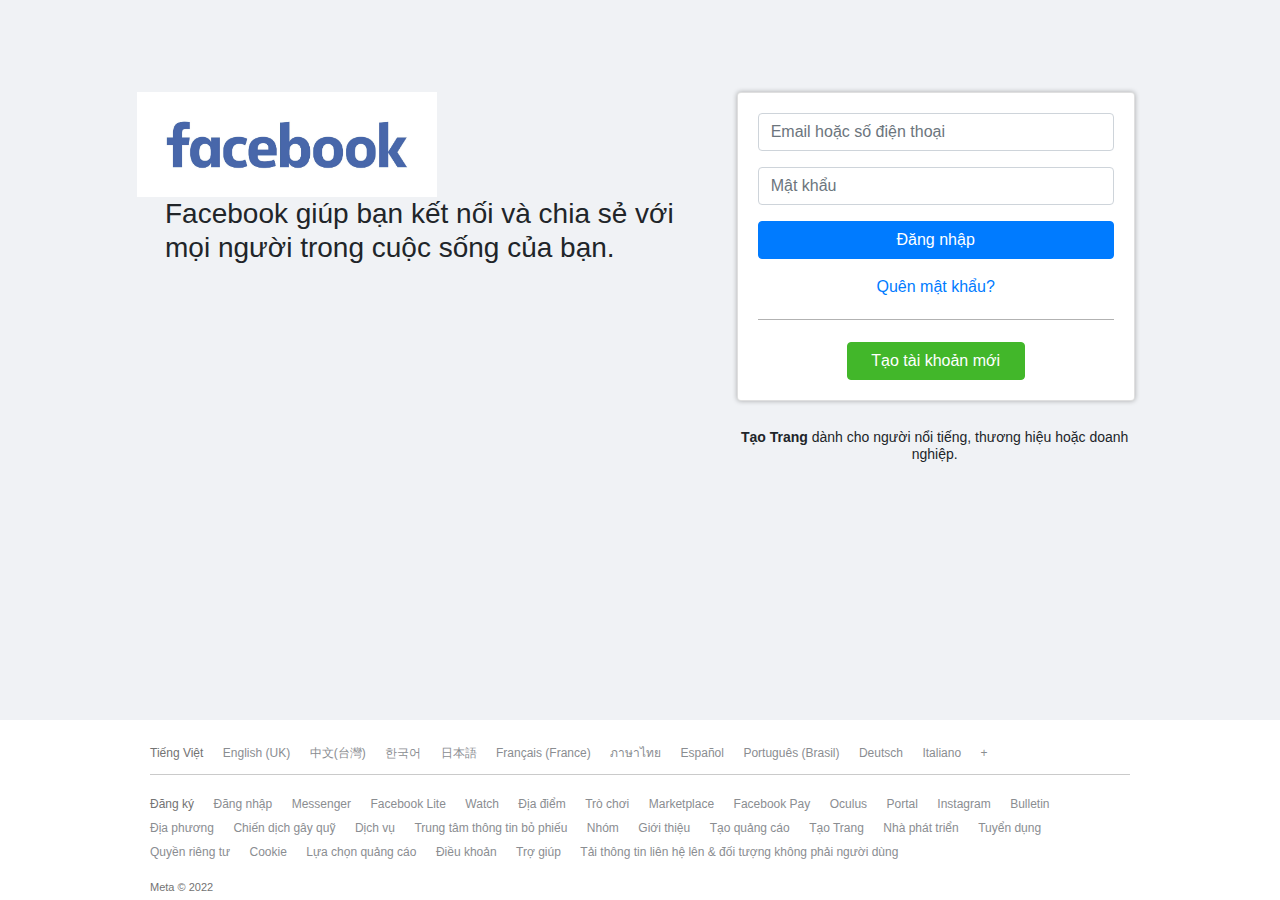
<file: facebook-login/index.html>
<html lang="en">

<head>
    <meta charset="UTF-8">
    <meta http-equiv="X-UA-Compatible" content="IE=edge">
    <meta name="viewport" content="width=device-width, initial-scale=1.0">
    <title>Facebook - Đăng nhập hoặc đăng ký facebook.com</title>
    <link rel="icon" href="./images/1.png" />
    <link rel="stylesheet" href="./css/style.css">
    <link rel="stylesheet" href="https://cdn.jsdelivr.net/npm/bootstrap@4.0.0/dist/css/bootstrap.min.css"
        integrity="sha384-Gn5384xqQ1aoWXA+058RXPxPg6fy4IWvTNh0E263XmFcJlSAwiGgFAW/dAiS6JXm" crossorigin="anonymous">
    <script src="https://code.jquery.com/jquery-3.2.1.slim.min.js"
        integrity="sha384-KJ3o2DKtIkvYIK3UENzmM7KCkRr/rE9/Qpg6aAZGJwFDMVNA/GpGFF93hXpG5KkN"
        crossorigin="anonymous"></script>
    <script src="https://cdn.jsdelivr.net/npm/popper.js@1.12.9/dist/umd/popper.min.js"
        integrity="sha384-ApNbgh9B+Y1QKtv3Rn7W3mgPxhU9K/ScQsAP7hUibX39j7fakFPskvXusvfa0b4Q"
        crossorigin="anonymous"></script>
    <script src="https://cdn.jsdelivr.net/npm/bootstrap@4.0.0/dist/js/bootstrap.min.js"
        integrity="sha384-JZR6Spejh4U02d8jOt6vLEHfe/JQGiRRSQQxSfFWpi1MquVdAyjUar5+76PVCmYl"
        crossorigin="anonymous"></script>
</head>

<body>
    <div class="background-color__row">
        <div class="row">
            <div class="col-md-7 col-sm-5">
                <div>
                    <img src="./images/2.jpg" alt="">
                </div>
                <h2>
                    Facebook giúp bạn kết nối và chia sẻ với mọi người trong cuộc sống của bạn.
                </h2>
            </div>
            <div class="col-md-5 col-sm-7">
                <div class="card">
                    <div class="card-body">
                        <form>
                            <div class="mb-3">
                                <input type="email" class="form-control" id="exampleInputEmail1"
                                    aria-describedby="emailHelp" placeholder="Email hoặc số điện thoại">
                            </div>
                            <div class="mb-3">
                                <input type="password" class="form-control" id="exampleInputPassword1"
                                    placeholder="Mật khẩu">
                            </div>
                            <button type="submit" class="btn btn-primary button1">Đăng nhập</button>
                            <a href="">Quên mật khẩu?</a>
                            <div class="button2">
                                <button type="submit" class="btn btn-primary">Tạo tài khoản mới</button>
                            </div>
                        </form>
                    </div>
                </div>
                <h3>
                    <span>Tạo Trang</span> dành cho người nổi tiếng, thương hiệu hoặc doanh nghiệp.
                </h3>
            </div>
        </div>
    </div>
    <div class="footer container1">
        <ul>
            <li>Tiếng Việt</li>
            <li>English (UK)</li>
            <li>中文(台灣)</li>
            <li>한국어</li>
            <li>日本語</li>
            <li>Français (France)</li>
            <li>ภาษาไทย</li>
            <li>Español</li>
            <li>Português (Brasil)</li>
            <li>Deutsch</li>
            <li>Italiano</li>
            <li>+</li>
        </ul>
        <ul>
            <li>Đăng ký</li>
            <li>Đăng nhập</li>
            <li>Messenger</li>
            <li>Facebook Lite</li>
            <li>Watch</li>
            <li>Địa điểm</li>
            <li>Trò chơi</li>
            <li>Marketplace</li>
            <li>Facebook Pay</li>
            <li>Oculus</li>
            <li>Portal</li>
            <li>Instagram</li>
            <li>Bulletin</li>
            <li>Địa phương</li>
            <li>Chiến dịch gây quỹ</li>
            <li>Dịch vụ</li>
            <li>Trung tâm thông tin bỏ phiếu</li>
            <li>Nhóm</li>
            <li>Giới thiệu</li>
            <li>Tạo quảng cáo</li>
            <li>Tạo Trang</li>
            <li>Nhà phát triển</li>
            <li>Tuyển dụng</li>
            <li>Quyền riêng tư</li>
            <li>Cookie</li>
            <li>Lựa chọn quảng cáo</li>
            <li>Điều khoản</li>
            <li>Trợ giúp</li>
            <li>Tải thông tin liên hệ lên & đối tượng không phải người dùng</li>
        </ul>
        <span>Meta © 2022</span>
    </div>
</body>

</html>
</file>
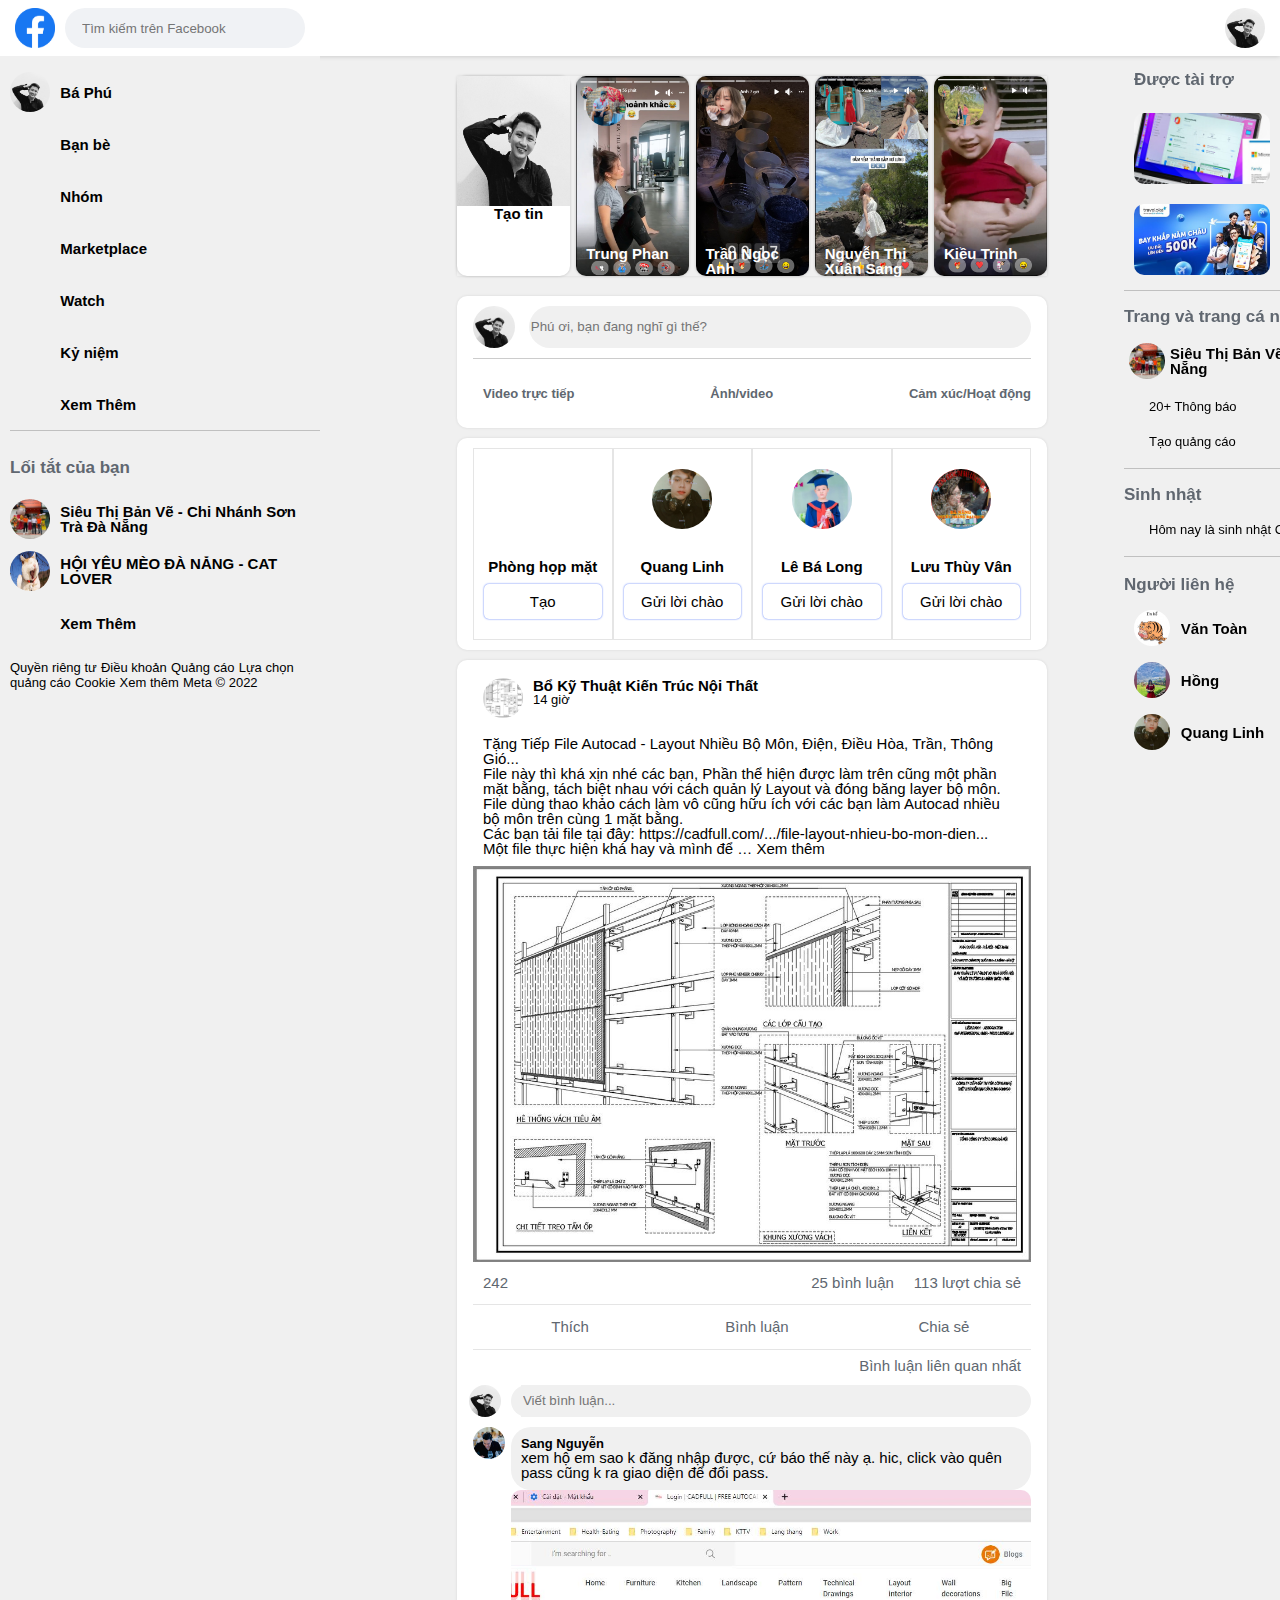
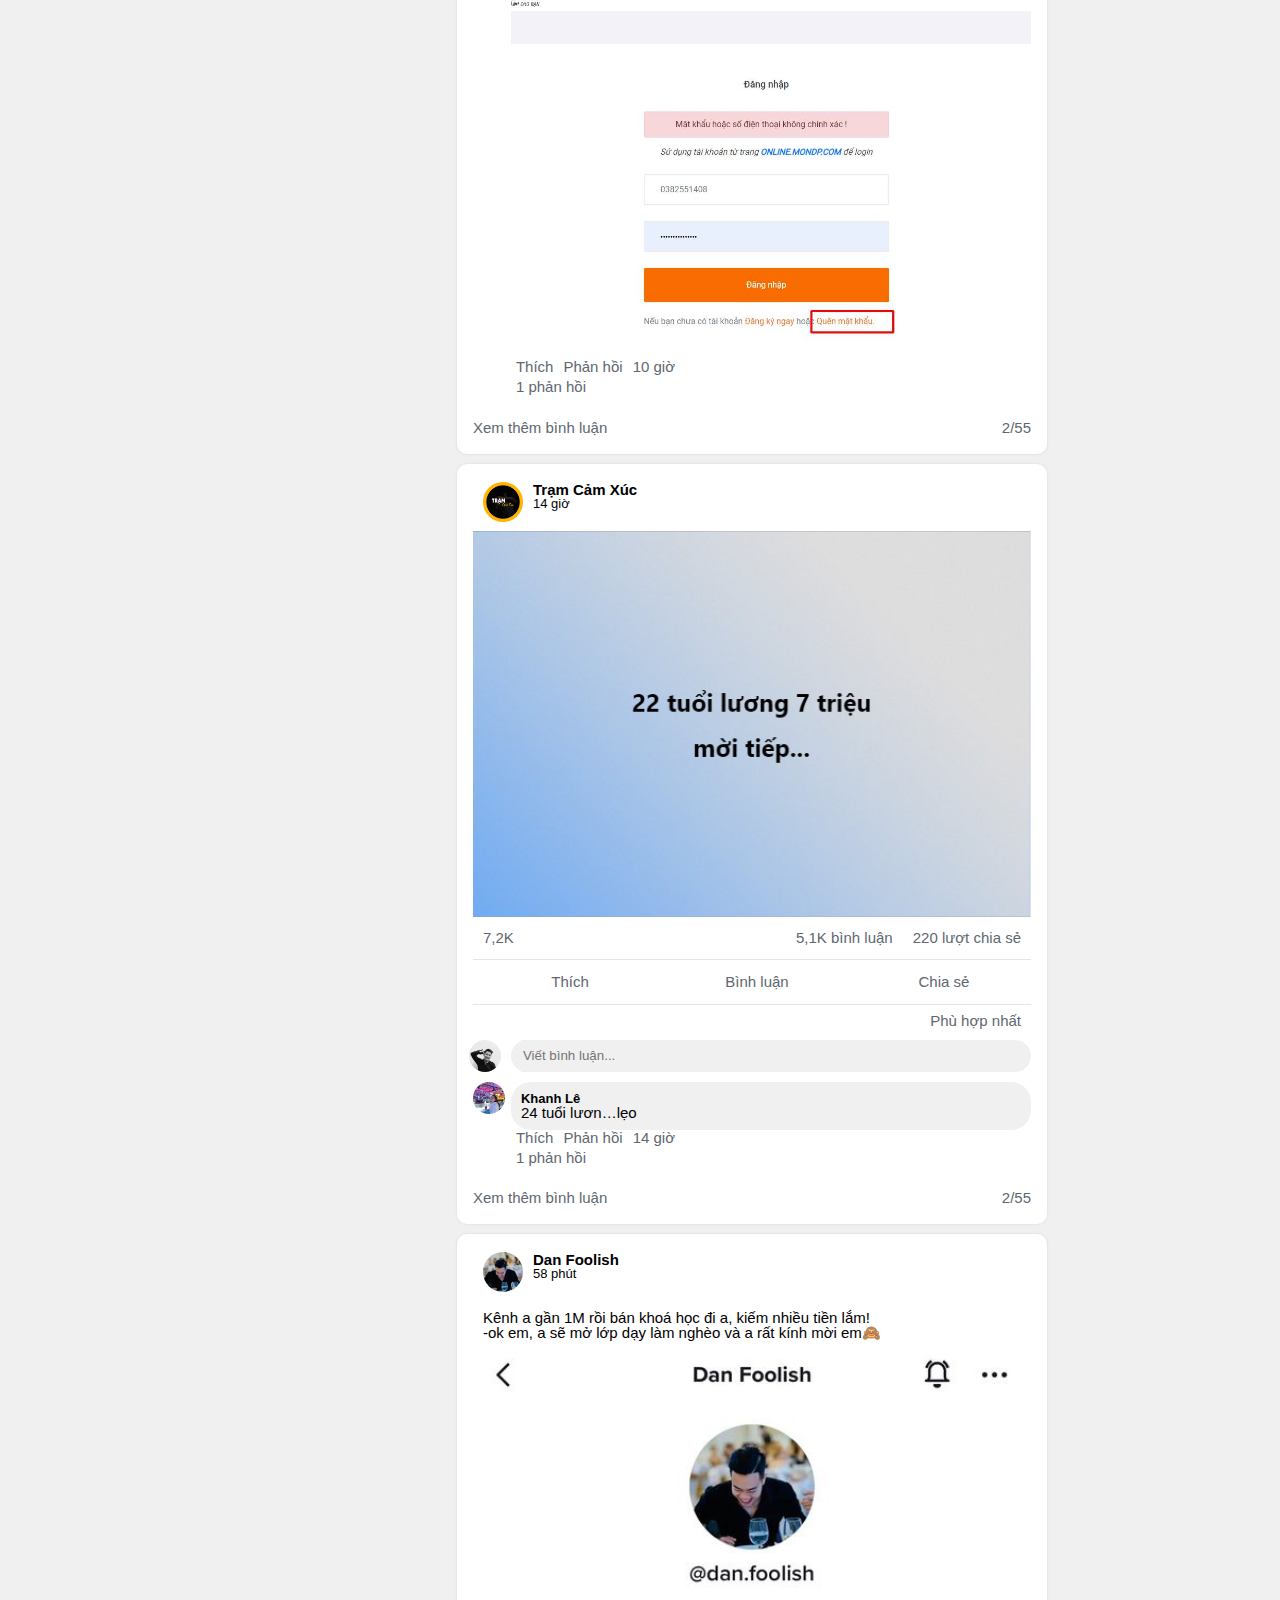
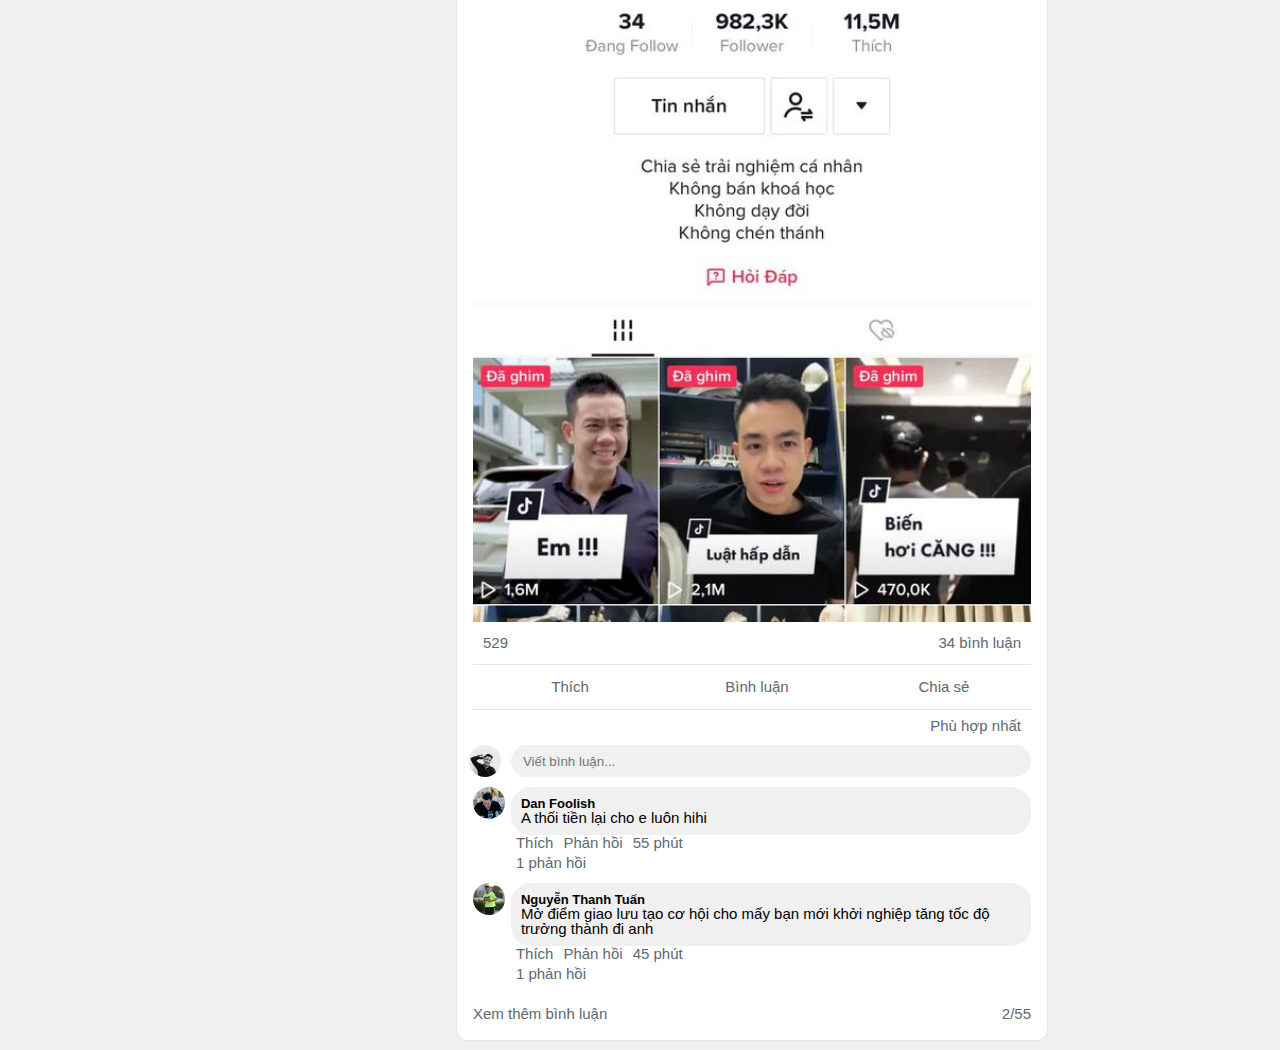
<file: facebook/index.html>
<html lang="en">

<head>
    <meta charset="UTF-8">
    <meta http-equiv="X-UA-Compatible" content="IE=edge">
    <meta name="viewport" content="width=device-width, initial-scale=1.0">
    <title>Facebook</title>
    <link rel="stylesheet" href="https://cdnjs.cloudflare.com/ajax/libs/font-awesome/6.1.1/css/all.min.css"
        integrity="sha512-KfkfwYDsLkIlwQp6LFnl8zNdLGxu9YAA1QvwINks4PhcElQSvqcyVLLD9aMhXd13uQjoXtEKNosOWaZqXgel0g=="
        crossorigin="anonymous" referrerpolicy="no-referrer" />
    <link rel="icon" href="./images/1.png" />
    <link rel="stylesheet" href="./css/style.css">
</head>

<body>
    <!-- Bất đầu header -->
    <div class="header">
        <div class="header__logo-input">
            <div class="header__logo">
                <img src="./images/1.png" alt="">
            </div>
            <div class="header__input">
                <i class="fas fa-search"></i>
                <input type="text" placeholder="Tìm kiếm trên Facebook">
            </div>
        </div>
        <div class="header__nav">
            <div>
                <i class="fa-solid fa-house"></i>
            </div>
            <div>
                <i class="fa-solid fa-tv"></i>
            </div>
            <div>
                <i class="fa-solid fa-store"></i>
            </div>
            <div>
                <i class="fa-solid fa-users-rectangle"></i>
            </div>
            <div>
                <i class="fa-solid fa-gamepad"></i>
            </div>
        </div>
        <div class="header__menu">
            <div>
                <i class="fa-solid fa-bars"></i>
            </div>
            <div>
                <i class="fa-solid fa-comment-dots"></i>
            </div>
            <div>
                <i class="fa-solid fa-bell"></i>
            </div>
            <div class="header__menu--img">
                <img src="./images/2.jpg" alt="">
            </div>
        </div>
    </div>
    <!-- Kết thúc header -->

    <!-- Bất đầu header__mobile -->
    <div class="header__mobile">
        <div class="header__mobile--logo">
            <div>
                <img src="./images/46.jpg" alt="">
            </div>
        </div>
        <div class="header__mobile--menu">
            <div>
                <i class="fa-solid fa-search"></i>
            </div>
            <div>
                <i class="fa-solid fa-user"></i>
            </div>
            <div>
                <i class="fa-solid fa-bars"></i>
            </div>
            <div class="header__mobile--img">
                <img src="./images/2.jpg" alt="">
            </div>
        </div>
    </div>
    <!-- Kết thúc header__mobile -->

    <!-- Bất đầu section -->
    <div class="section--background-color">
        <div class="section container1">
            <div class="section__nav">
                <ul class="section__nav--top">
                    <li>
                        <div>
                            <img src="./images/2.jpg" alt="">
                        </div>
                        <h2>Bá Phú</h2>
                    </li>
                    <li>
                        <i class="fa-solid fa-user-group"></i>
                        <h2>Bạn bè</h2>
                    </li>
                    <li>
                        <i class="fa-solid fa-users-rectangle"></i>
                        <h2>Nhóm</h2>
                    </li>
                    <li>
                        <i class="fa-solid fa-store"></i>
                        <h2>Marketplace</h2>
                    </li>
                    <li>
                        <i class="fa-solid fa-tv"></i>
                        <h2>Watch</h2>
                    </li>
                    <li>
                        <i class="fa-solid fa-clock"></i>
                        <h2>Kỷ niệm</h2>
                    </li>
                    <li>
                        <div>
                            <i class="fa-solid fa-angle-down"></i>
                        </div>
                        <h2>Xem Thêm</h2>
                    </li>
                </ul>
                <ul>
                    <li>
                        <h3>Lối tắt của bạn</h3>
                    </li>
                    <li>
                        <div>
                            <img src="./images/3.jpg" alt="">
                        </div>
                        <h2>Siêu Thị Bản Vẽ - Chi Nhánh Sơn Trà Đà Nẵng</h2>
                    </li>
                    <li>
                        <div>
                            <img src="./images/4.jpg" alt="">
                        </div>
                        <h2>HỘI YÊU MÈO ĐÀ NẴNG - CAT LOVER</h2>
                    </li>
                    <li>
                        <div>
                            <i class="fa-solid fa-angle-down"></i>
                        </div>
                        <h2>Xem Thêm</h2>
                    </li>
                </ul>
                <ul>
                    <li>
                        <a>Quyền riêng tư</a>
                    </li>
                    <li>
                        <a>Điều khoản</a>
                    </li>
                    <li>
                        <a>Quảng cáo</a>
                    </li>
                    <li>
                        <a>Lựa chọn quảng cáo</a>
                    </li>
                    <li>
                        <a>Cookie</a>
                    </li>
                    <li>
                        <a>Xem thêm</a>
                    </li>
                    <li>
                        <a>Meta © 2022</a>
                    </li>
                </ul>
            </div>
            <div class="section__main">
                <div class="main__story">
                    <div class="main__story--1">
                        <div class="story__img--backgroud">
                            <img src="./images/2.jpg" alt="">
                        </div>
                        <div>
                            <i class="fa-solid fa-circle-plus"></i>
                            <h3>Tạo tin</h3>
                        </div>
                    </div>
                    <div class="main__story--2">
                        <!-- <div class="story__img--backgroud">
                            <img src="./images/5.jpg" alt="">
                        </div> -->
                        <div class="story__img--avatar">
                            <img src="./images/6.jpg" alt="">
                        </div>
                        <h3>Trung Phan</h3>
                    </div>
                    <div class="main__story--3">
                        <!-- <div class="story__img--backgroud">
                            <img src="./images/7.jpg" alt="">
                        </div> -->
                        <div class="story__img--avatar">
                            <img src="./images/8.jpg" alt="">
                        </div>
                        <h3>Trần Ngọc Anh</h3>
                    </div>
                    <div class="main__story--4">
                        <!-- <div class="story__img--backgroud">
                            <img src="./images/9.jpg" alt="">
                        </div> -->
                        <div class="story__img--avatar">
                            <img src="./images/10.jpg" alt="">
                        </div>
                        <h3>Nguyễn Thị Xuân Sang</h3>
                    </div>
                    <div class="main__story--5">
                        <!-- <div class="story__img--backgroud">
                            <img src="./images/11.jpg" alt="">
                        </div> -->
                        <div class="story__img--avatar">
                            <img src="./images/12.jpg" alt="">
                        </div>
                        <h3>Kiều Trinh</h3>
                    </div>
                </div>
                <div class="main__create-post">
                    <div>
                        <div class="main__create-post--img">
                            <img src="./images/2.jpg" alt="">
                        </div>
                        <div class="main__create-post--input">
                            <input type="text" placeholder="Phú ơi, bạn đang nghĩ gì thế?">
                        </div>
                    </div>
                    <div class="main__create-post--nav">
                        <div>
                            <i class="fa-solid fa-video"></i>
                            <h3>Video trực tiếp</h3>
                        </div>
                        <div>
                            <i class="fa-solid fa-images"></i>
                            <h3>Ảnh/video</h3>
                        </div>
                        <div>
                            <i class="fa-solid fa-face-grin"></i>
                            <h3>Cảm xúc/Hoạt động</h3>
                        </div>
                    </div>
                </div>
                <div class="main__call-group">
                    <div>
                        <div>
                            <i class="fa-solid fa-video"></i>
                        </div>
                        <h2>Phòng họp mặt</h2>
                        <h3>Tạo</h3>
                    </div>
                    <div>
                        <div>
                            <img src="./images/13.jpg" alt="">
                        </div>
                        <h2>Quang Linh</h2>
                        <h3>Gửi lời chào</h3>
                    </div>
                    <div>
                        <div>
                            <img src="./images/14.jpg" alt="">
                        </div>
                        <h2>Lê Bá Long</h2>
                        <h3>Gửi lời chào</h3>
                    </div>
                    <div>
                        <div>
                            <img src="./images/15.jpg" alt="">
                        </div>
                        <h2>Lưu Thùy Vân</h2>
                        <h3>Gửi lời chào</h3>
                    </div>
                </div>
                <div class="main__status">
                    <div class="main__status--intro">
                        <div>
                            <div>
                                <img src="./images/40.jpg" alt="">
                            </div>
                            <div>
                                <h2>Bổ Kỹ Thuật Kiến Trúc Nội Thất</h2>
                                <h4>14 giờ <i class="fa-solid fa-earth-americas"></i></h4>
                            </div>
                        </div>
                        <i class="fa-solid fa-ellipsis"></i>
                    </div>
                    <div class="main__status--content">
                        <p>Tặng Tiếp File Autocad - Layout Nhiều Bộ Môn, Điện, Điều Hòa, Trần, Thông Gió...<br>
                            File này thì khá xịn nhé các bạn, Phần thể hiện được làm trên cũng một phần mặt bằng, tách
                            biệt
                            nhau với cách quản lý Layout và đóng băng layer bộ môn.<br>
                            File dùng thao khảo cách làm vô cũng hữu ích với các bạn làm Autocad nhiều bộ môn trên cùng
                            1
                            mặt bằng.<br>
                            Các bạn tải file tại đây: https://cadfull.com/.../file-layout-nhieu-bo-mon-dien...<br>
                            Một file thực hiện khá hay và mình để … Xem thêm</p>
                        <div>
                            <img src="./images/40.jpg" alt="">
                        </div>
                    </div>
                    <div class="main__status--comment">
                        <div class="status__comment--1">
                            <div class="status__comment--1--1">
                                <i class="fa-solid fa-thumbs-up"></i>
                                <p>242</p>
                            </div>
                            <div class="status__comment--1--2">
                                <p>25 bình luận</p>
                                <p>113 lượt chia sẻ</p>
                            </div>
                        </div>
                        <div class="status__comment--2">
                            <div>
                                <i class="fa-solid fa-thumbs-up"></i>
                                <h2>Thích</h2>
                            </div>
                            <div>
                                <i class="fa-solid fa-message"></i>
                                <h2>Bình luận</h2>
                            </div>
                            <div>
                                <i class="fa-solid fa-share"></i>
                                <h2>Chia sẻ</h2>
                            </div>
                        </div>
                        <div class="status__comment--3">
                            <div>
                                <p>Bình luận liên quan nhất<i class="fa-solid fa-caret-down"></i></p>
                            </div>
                            <div>
                                <div>
                                    <img src="./images/2.jpg" alt="">
                                </div>
                                <div>
                                    <input type="text" placeholder="Viết bình luận...">
                                    <div>
                                        <i class="fa-solid fa-face-grin-squint"></i>
                                        <i class="fa-solid fa-image"></i>
                                        <i class="fa-solid fa-file-image"></i>
                                    </div>
                                </div>
                            </div>
                        </div>
                        <div class="status__comment--4">
                            <div>
                                <img src="./images/16.jpg" alt="">
                            </div>
                            <div class="status__comment--4--comment">
                                <div>
                                    <h2>Sang Nguyễn</h2>
                                    <p>xem hộ em sao k đăng nhập được, cứ báo thế này ạ. hic, click vào quên pass
                                        cũng k
                                        ra giao diện để đổi pass.</p>
                                </div>
                                <div>
                                    <img src="./images/42.jpg" alt="">
                                </div>
                                <div class="status__comment--4--feedback">
                                    <p>Thích</p>
                                    <p>Phản hồi</p>
                                    <p>10 giờ</p>
                                </div>
                                <p><i class="fa-solid fa-arrow-right-long"></i>1 phản hồi</p>
                            </div>
                        </div>
                        <div class="status__comment--5">
                            <p>Xem thêm bình luận</p>
                            <p>2/55</p>
                        </div>
                    </div>
                </div>
                <div class="main__status">
                    <div class="main__status--intro">
                        <div>
                            <div>
                                <img src="./images/43.jpg" alt="">
                            </div>
                            <div>
                                <h2>Trạm Cảm Xúc</h2>
                                <h4>14 giờ<i class="fa-solid fa-earth-americas"></i></h4>
                            </div>
                        </div>
                        <i class="fa-solid fa-ellipsis"></i>
                    </div>
                    <div class="main__status--content">
                        <div>
                            <img src="./images/44.jpg" alt="">
                        </div>
                    </div>
                    <div class="main__status--comment">
                        <div class="status__comment--1">
                            <div class="status__comment--1--1">
                                <i class="fa-solid fa-thumbs-up"></i>
                                <i class="fa-solid fa-face-grin-squint"></i>
                                <p>7,2K</p>
                            </div>
                            <div class="status__comment--1--2">
                                <p>5,1K bình luận</p>
                                <p>220 lượt chia sẻ</p>
                            </div>
                        </div>
                        <div class="status__comment--2">
                            <div>
                                <i class="fa-solid fa-thumbs-up"></i>
                                <h2>Thích</h2>
                            </div>
                            <div>
                                <i class="fa-solid fa-message"></i>
                                <h2>Bình luận</h2>
                            </div>
                            <div>
                                <i class="fa-solid fa-share"></i>
                                <h2>Chia sẻ</h2>
                            </div>
                        </div>
                        <div class="status__comment--3">
                            <div>
                                <p>Phù hợp nhất<i class="fa-solid fa-caret-down"></i></p>
                            </div>
                            <div>
                                <div>
                                    <img src="./images/2.jpg" alt="">
                                </div>
                                <div>
                                    <input type="text" placeholder="Viết bình luận...">
                                    <div>
                                        <i class="fa-solid fa-face-grin-squint"></i>
                                        <i class="fa-solid fa-image"></i>
                                        <i class="fa-solid fa-file-image"></i>
                                    </div>
                                </div>
                            </div>
                        </div>
                        <div class="status__comment--4">
                            <div>
                                <img src="./images/45.jpg" alt="">
                            </div>
                            <div class="status__comment--4--comment">
                                <div>
                                    <h2>Khanh Lê</h2>
                                    <p>24 tuổi lươn…lẹo</p>
                                </div>
                                <div class="status__comment--4--feedback">
                                    <p>Thích</p>
                                    <p>Phản hồi</p>
                                    <p>14 giờ</p>
                                </div>
                                <p><i class="fa-solid fa-arrow-right-long"></i>1 phản hồi</p>
                            </div>
                        </div>
                        <div class="status__comment--5">
                            <p>Xem thêm bình luận</p>
                            <p>2/55</p>
                        </div>
                    </div>
                </div>
                <div class="main__status">
                    <div class="main__status--intro">
                        <div>
                            <div>
                                <img src="./images/16.jpg" alt="">
                            </div>
                            <div>
                                <h2>Dan Foolish</h2>
                                <h4>58 phút<i class="fa-solid fa-earth-americas"></i></h4>
                            </div>
                        </div>
                        <i class="fa-solid fa-ellipsis"></i>
                    </div>
                    <div class="main__status--content">
                        <p>Kênh a gần 1M rồi bán khoá học đi a, kiếm nhiều tiền lắm! <br>
                            -ok em, a sẽ mở lớp dạy làm nghèo và a rất kính mời em🙈</p>
                        <div>
                            <img src="./images/38.jpg" alt="">
                        </div>
                    </div>
                    <div class="main__status--comment">
                        <div class="status__comment--1">
                            <div class="status__comment--1--1">
                                <i class="fa-solid fa-thumbs-up"></i>
                                <i class="fa-solid fa-face-grin-squint"></i>
                                <i class="fa-solid fa-heart"></i>
                                <p>529</p>
                            </div>
                            <div class="status__comment--1--2">
                                <p>34 bình luận</p>
                            </div>
                        </div>
                        <div class="status__comment--2">
                            <div>
                                <i class="fa-solid fa-thumbs-up"></i>
                                <h2>Thích</h2>
                            </div>
                            <div>
                                <i class="fa-solid fa-message"></i>
                                <h2>Bình luận</h2>
                            </div>
                            <div>
                                <i class="fa-solid fa-share"></i>
                                <h2>Chia sẻ</h2>
                            </div>
                        </div>
                        <div class="status__comment--3">
                            <div>
                                <p>Phù hợp nhất<i class="fa-solid fa-caret-down"></i></p>
                            </div>
                            <div>
                                <div>
                                    <img src="./images/2.jpg" alt="">
                                </div>
                                <div>
                                    <input type="text" placeholder="Viết bình luận...">
                                    <div>
                                        <i class="fa-solid fa-face-grin-squint"></i>
                                        <i class="fa-solid fa-image"></i>
                                        <i class="fa-solid fa-file-image"></i>
                                    </div>
                                </div>
                            </div>
                        </div>
                        <div class="status__comment--4">
                            <div>
                                <img src="./images/16.jpg" alt="">
                            </div>
                            <div class="status__comment--4--comment">
                                <div>
                                    <h2>Dan Foolish</h2>
                                    <p>A thối tiền lại cho e luôn hihi</p>
                                </div>
                                <div class="status__comment--4--feedback">
                                    <p>Thích</p>
                                    <p>Phản hồi</p>
                                    <p>55 phút</p>
                                </div>
                                <p><i class="fa-solid fa-arrow-right-long"></i>1 phản hồi</p>
                            </div>
                        </div>
                        <div class="status__comment--4">
                            <div>
                                <img src="./images/39.jpg" alt="">
                            </div>
                            <div class="status__comment--4--comment">
                                <div>
                                    <h2>Nguyễn Thanh Tuấn</h2>
                                    <p>Mở điểm giao lưu tạo cơ hội cho mấy bạn mới khởi nghiệp tăng tốc độ trưởng thành
                                        đi
                                        anh</p>
                                </div>
                                <div class="status__comment--4--feedback">
                                    <p>Thích</p>
                                    <p>Phản hồi</p>
                                    <p>45 phút</p>
                                </div>
                                <p><i class="fa-solid fa-arrow-right-long"></i>1 phản hồi</p>
                            </div>
                        </div>
                        <div class="status__comment--5">
                            <p>Xem thêm bình luận</p>
                            <p>2/55</p>
                        </div>
                    </div>
                </div>
            </div>
            <div class="section__chat">
                <ul class="section__chat--advertisement">
                    <h2>Được tài trợ</h2>
                    <li>
                        <div class="section__advertisement--img">
                            <img src="./images/36.jpg" alt="">
                        </div>
                        <div class="section__advertisement--content">
                            <h3>HỌC LẬP TRÌNH MIỄN PHÍ - HƠN 44 DOANH NGHIỆP CNTT TÀI TRỢ HỌC PHÍ</h3>
                            <p>funix.edu.vn</p>
                        </div>
                    </li>
                    <li>
                        <div class="section__advertisement--img">
                            <img src="./images/37.jpg" alt="">
                        </div>
                        <div class="section__advertisement--content">
                            <h3>Bay 5 châu bay đâu cũng rẻ</h3>
                            <p>traveloka.com</p>
                        </div>
                    </li>
                </ul>
                <ul class="section__chat--personal-page">
                    <li>
                        <h3>Trang và trang cá nhân của bạn</h3>
                        <i class="fa-solid fa-ellipsis"></i>
                    </li>
                    <li class="section__personal-page--page">
                        <div>
                            <img src="./images/3.jpg" alt="">
                        </div>
                        <h2>Siêu Thị Bản Vẽ - Chi Nhánh Sơn Trà Đà Nẵng</h2>
                    </li>
                    <li class="section__personal-page--advertisement">
                        <p>
                            <i class="fa-solid fa-bell"></i>20+ Thông báo
                        </p>
                    </li>
                    <li class="section__personal-page--advertisement">
                        <p>
                            <i class="fa-solid fa-bullhorn"></i>Tạo quảng cáo
                        </p>
                    </li>
                </ul>
                <ul class="section__chat--birthday">
                    <li>
                        <h3>Sinh nhật</h3>
                    </li>
                    <li>
                        <p><i class="fa-solid fa-gift"></i> Hôm nay là sinh nhật Cỏ May</p>
                    </li>
                </ul>
                <ul class="section__chat--list-friends">
                    <div>
                        <h3>Người liên hệ</h3>
                        <div>
                            <div>
                                <i class="fa-solid fa-video"></i>
                            </div>
                            <div>
                                <i class="fa-solid fa-magnifying-glass"></i>
                            </div>
                            <div>
                                <i class="fa-solid fa-ellipsis"></i>
                            </div>
                        </div>
                    </div>
                    <li>
                        <div>
                            <img src="./images/27.jpg" alt="">
                        </div>
                        <h2>Văn Toàn</h2>
                    </li>
                    <li>
                        <div>
                            <img src="./images/28.jpg" alt="">
                        </div>
                        <h2>Hồng</h2>
                    </li>
                    <li>
                        <div>
                            <img src="./images/29.jpg" alt="">
                        </div>
                        <h2>Quang Linh</h2>
                    </li>
                    <li>
                        <div>
                            <img src="./images/30.jpg" alt="">
                        </div>
                        <h2>Lê Bá Long</h2>
                    </li>
                    <li>
                        <div>
                            <img src="./images/31.jpg" alt="">
                        </div>
                        <h2>Đại Dreamm</h2>
                    </li>
                    <li>
                        <div>
                            <img src="./images/32.jpg" alt="">
                        </div>
                        <h2>Tuan Pham</h2>
                    </li>
                    <li>
                        <div>
                            <img src="./images/33.jpg" alt="">
                        </div>
                        <h2>Tân Đoàn</h2>
                    </li>
                    <li>
                        <div>
                            <img src="./images/34.jpg" alt="">
                        </div>
                        <h2>Bảo Hưng</h2>
                    </li>
                </ul>
                <ul class="section__chat--group">
                    <h3>Cuộc trò chuyện nhóm</h3>
                    <li>
                        <div>
                            <img src="./images/32.jpg" alt="">
                        </div>
                        <h2>Tuan và Tân</h2>
                    </li>
                    <li>
                        <div>
                            <img src="./images/35.jpg" alt="">
                        </div>
                        <h2>Hành tinh cao su</h2>
                    </li>
                    <li>
                        <div>
                            <img src="./images/34.jpg" alt="">
                        </div>
                        <h2>Hoàng Hải, Văn và 2 người khác</h2>
                    </li>
                    <li>
                        <div>
                            <i class="fa-solid fa-plus"></i>
                        </div>
                        <h2>Tạo nhóm mới</h2>
                    </li>
                </ul>
            </div>
        </div>
    </div>
    <!-- Kết thúc section -->

    <!-- Bất đầu section-mobi -->

    <!-- Kết thúc section-mobi -->
</body>

</html>
</file>
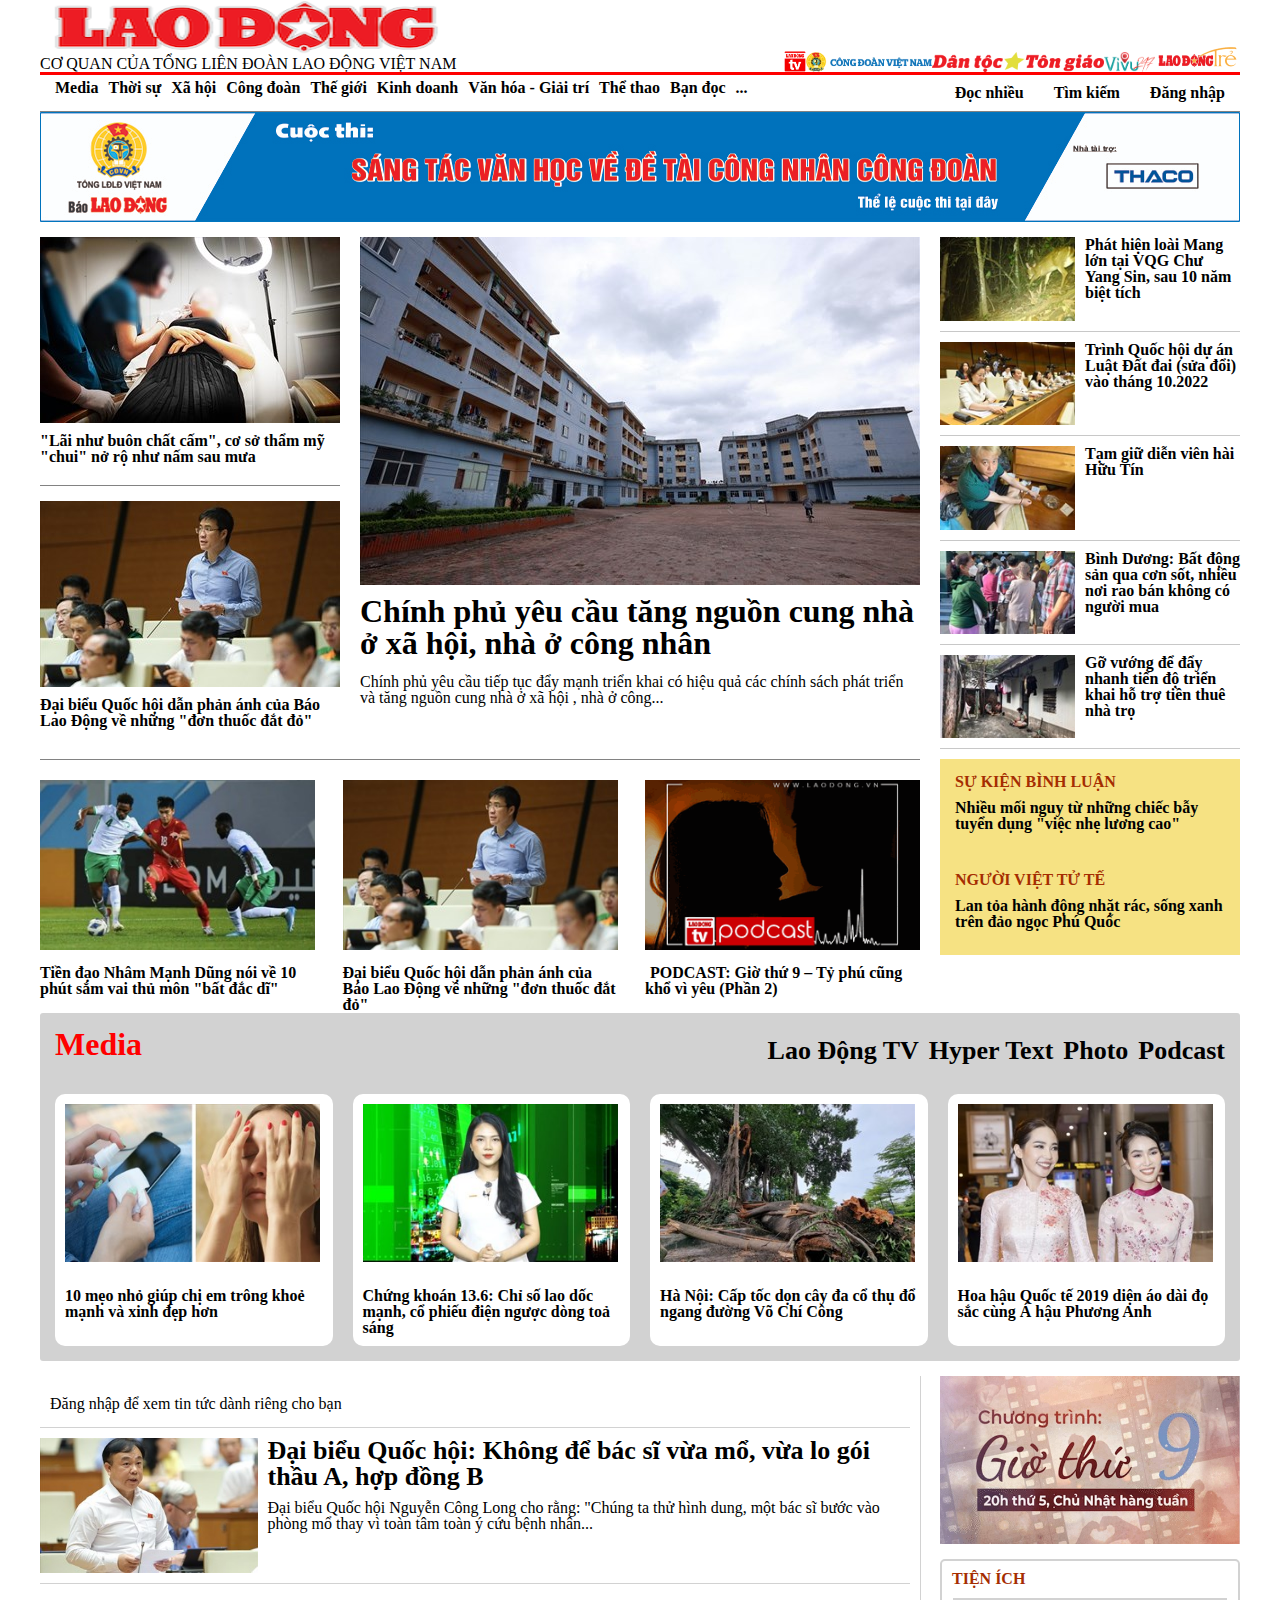
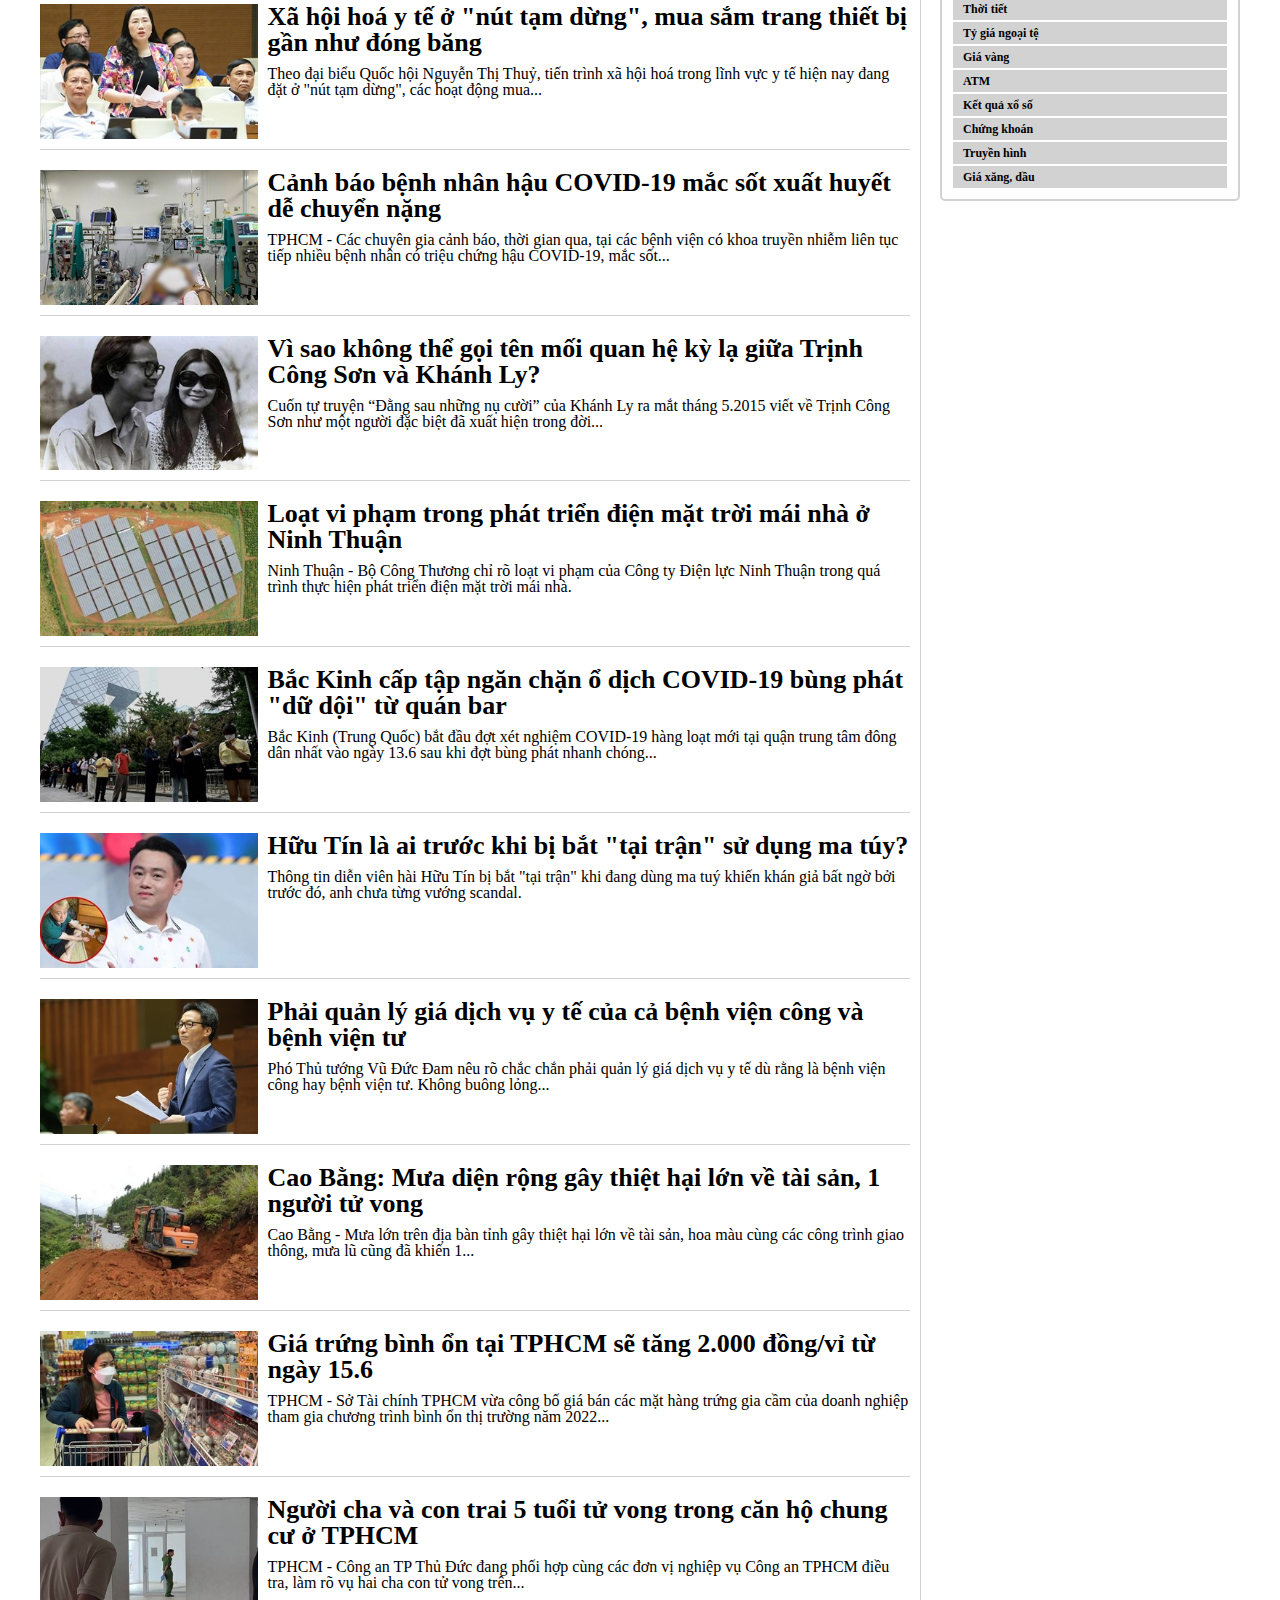
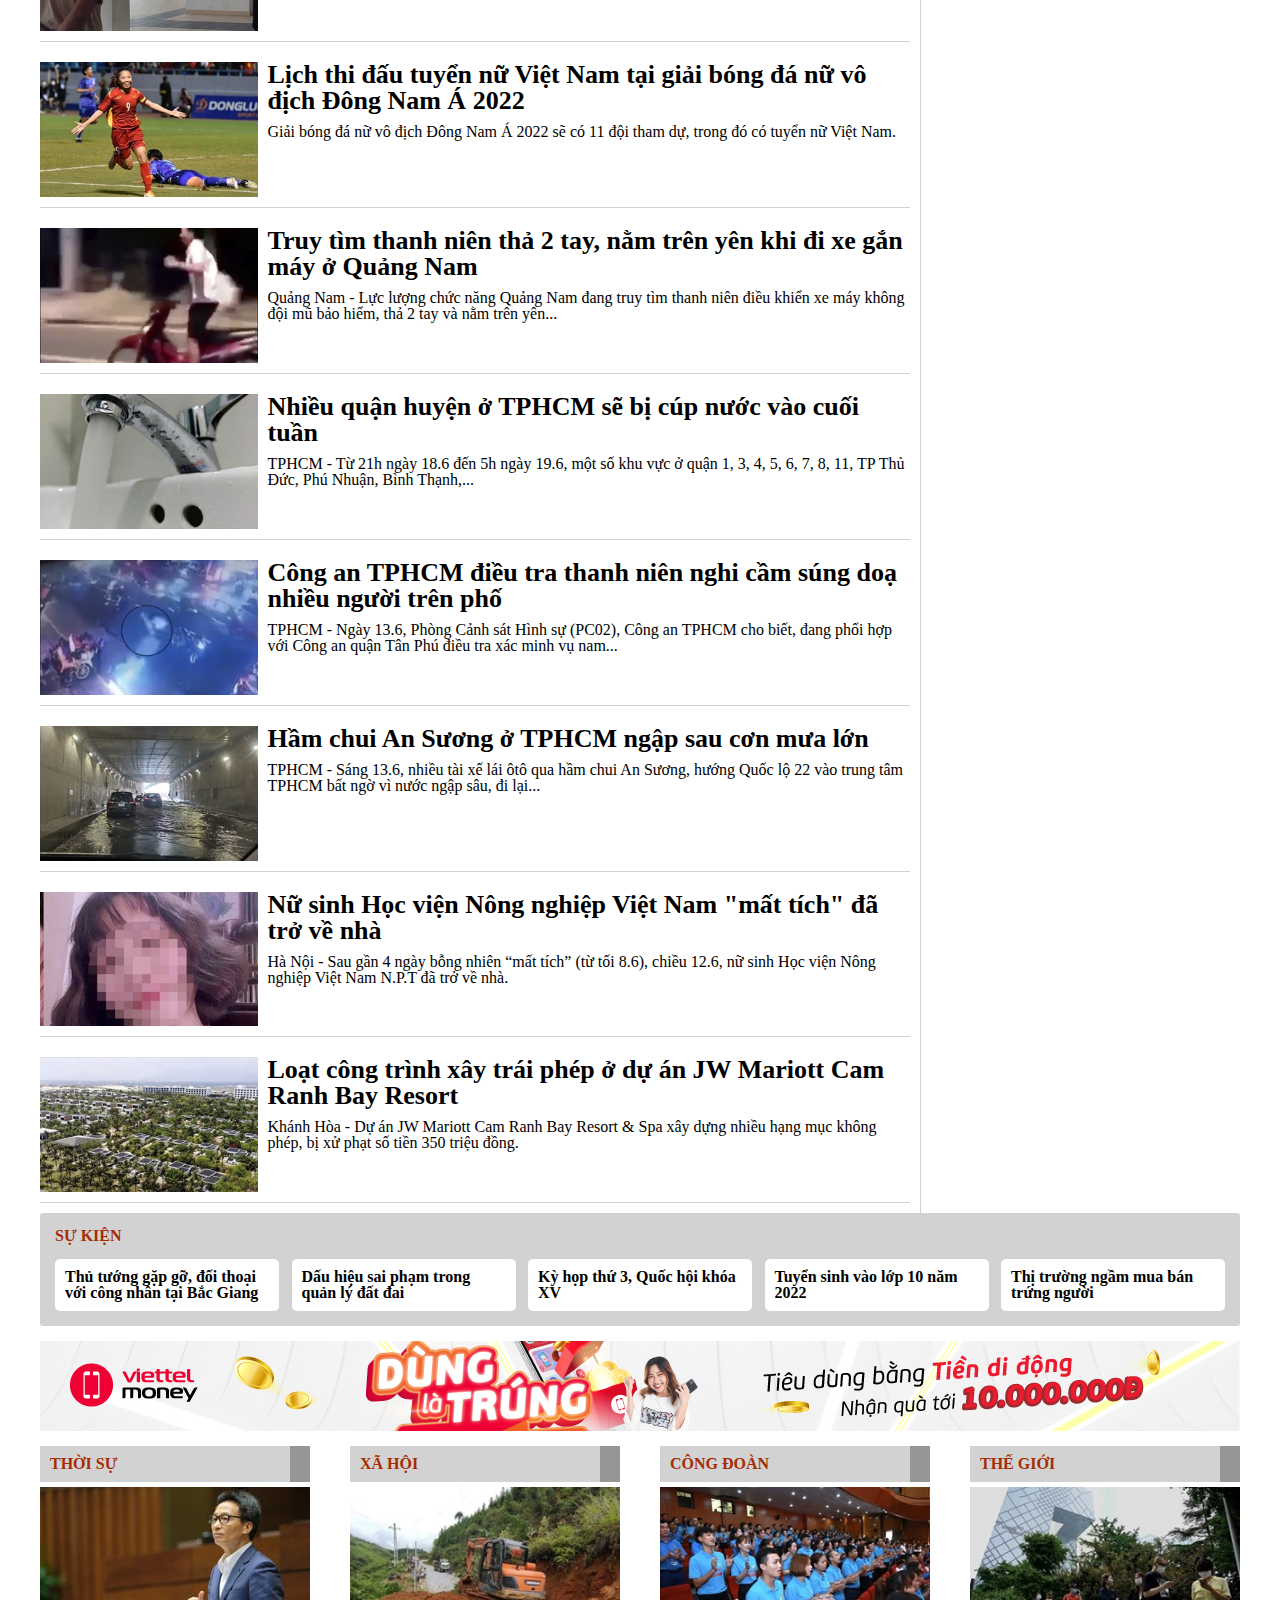
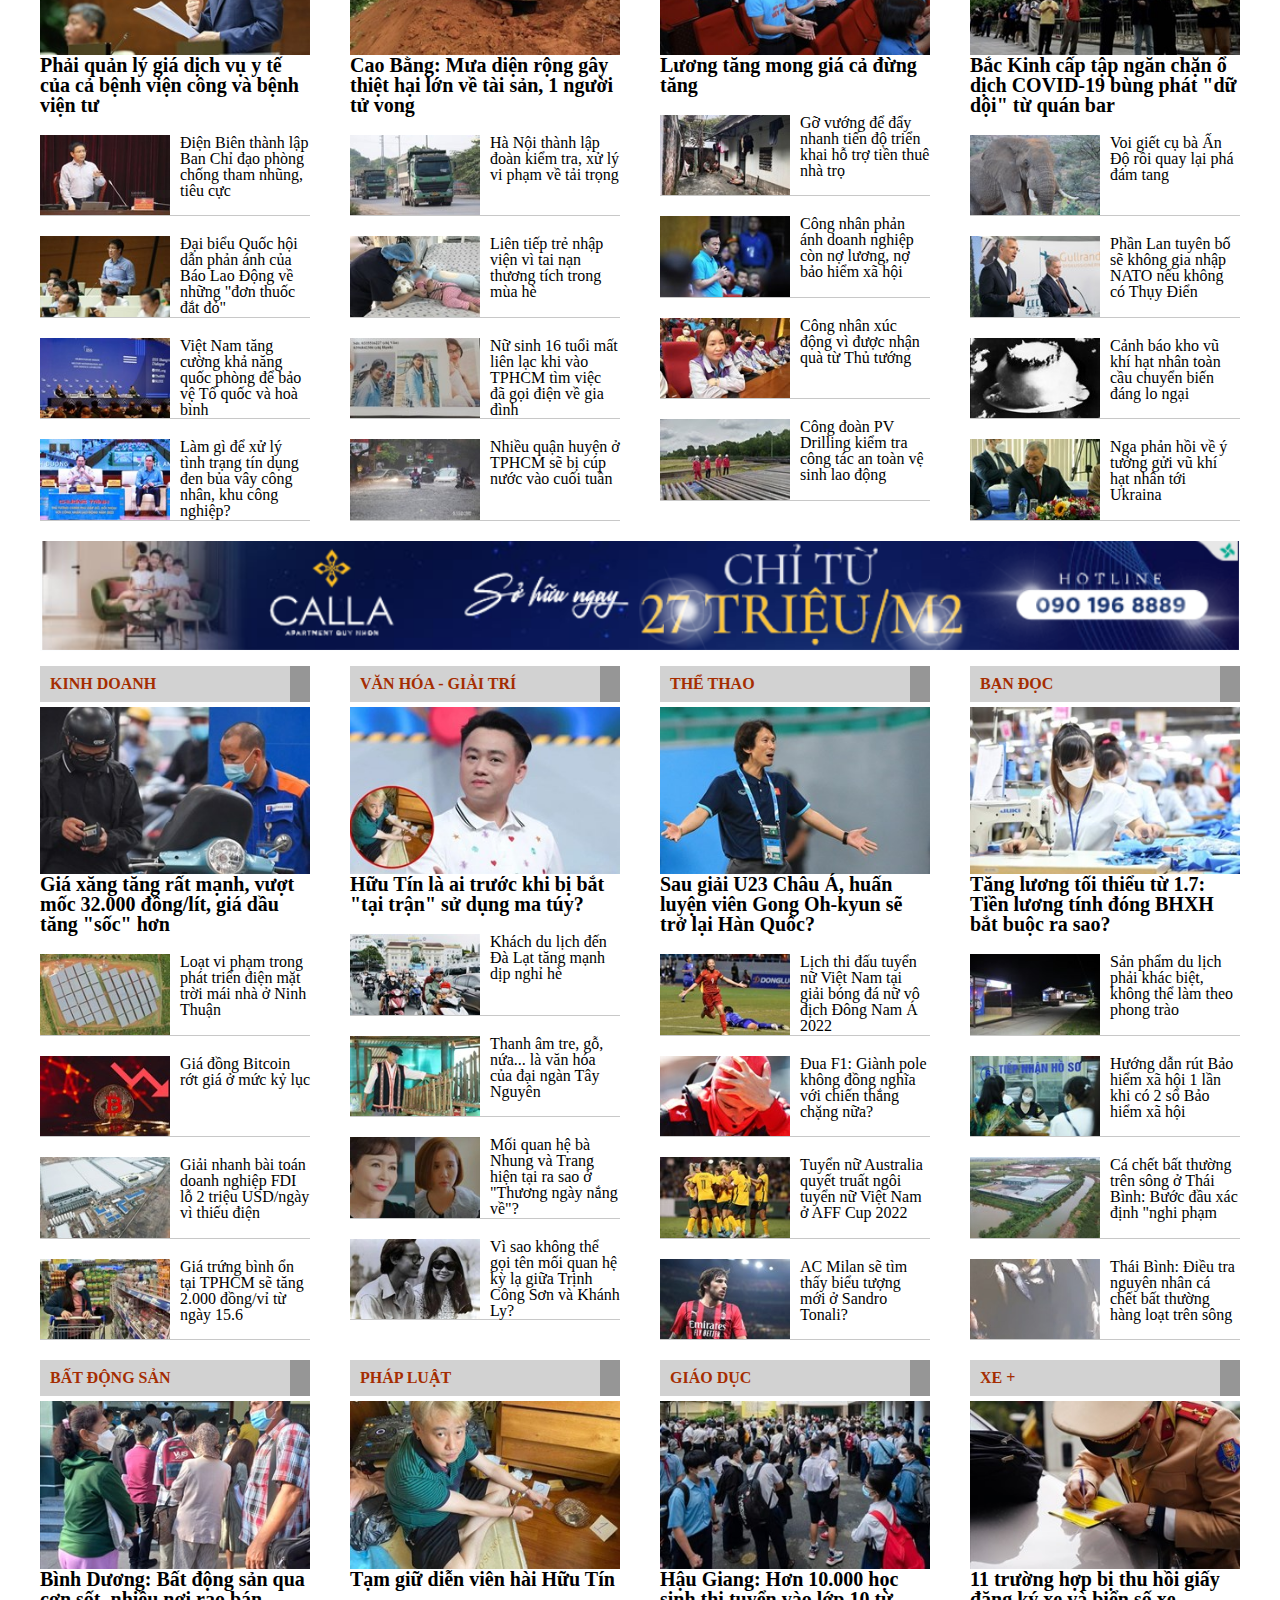
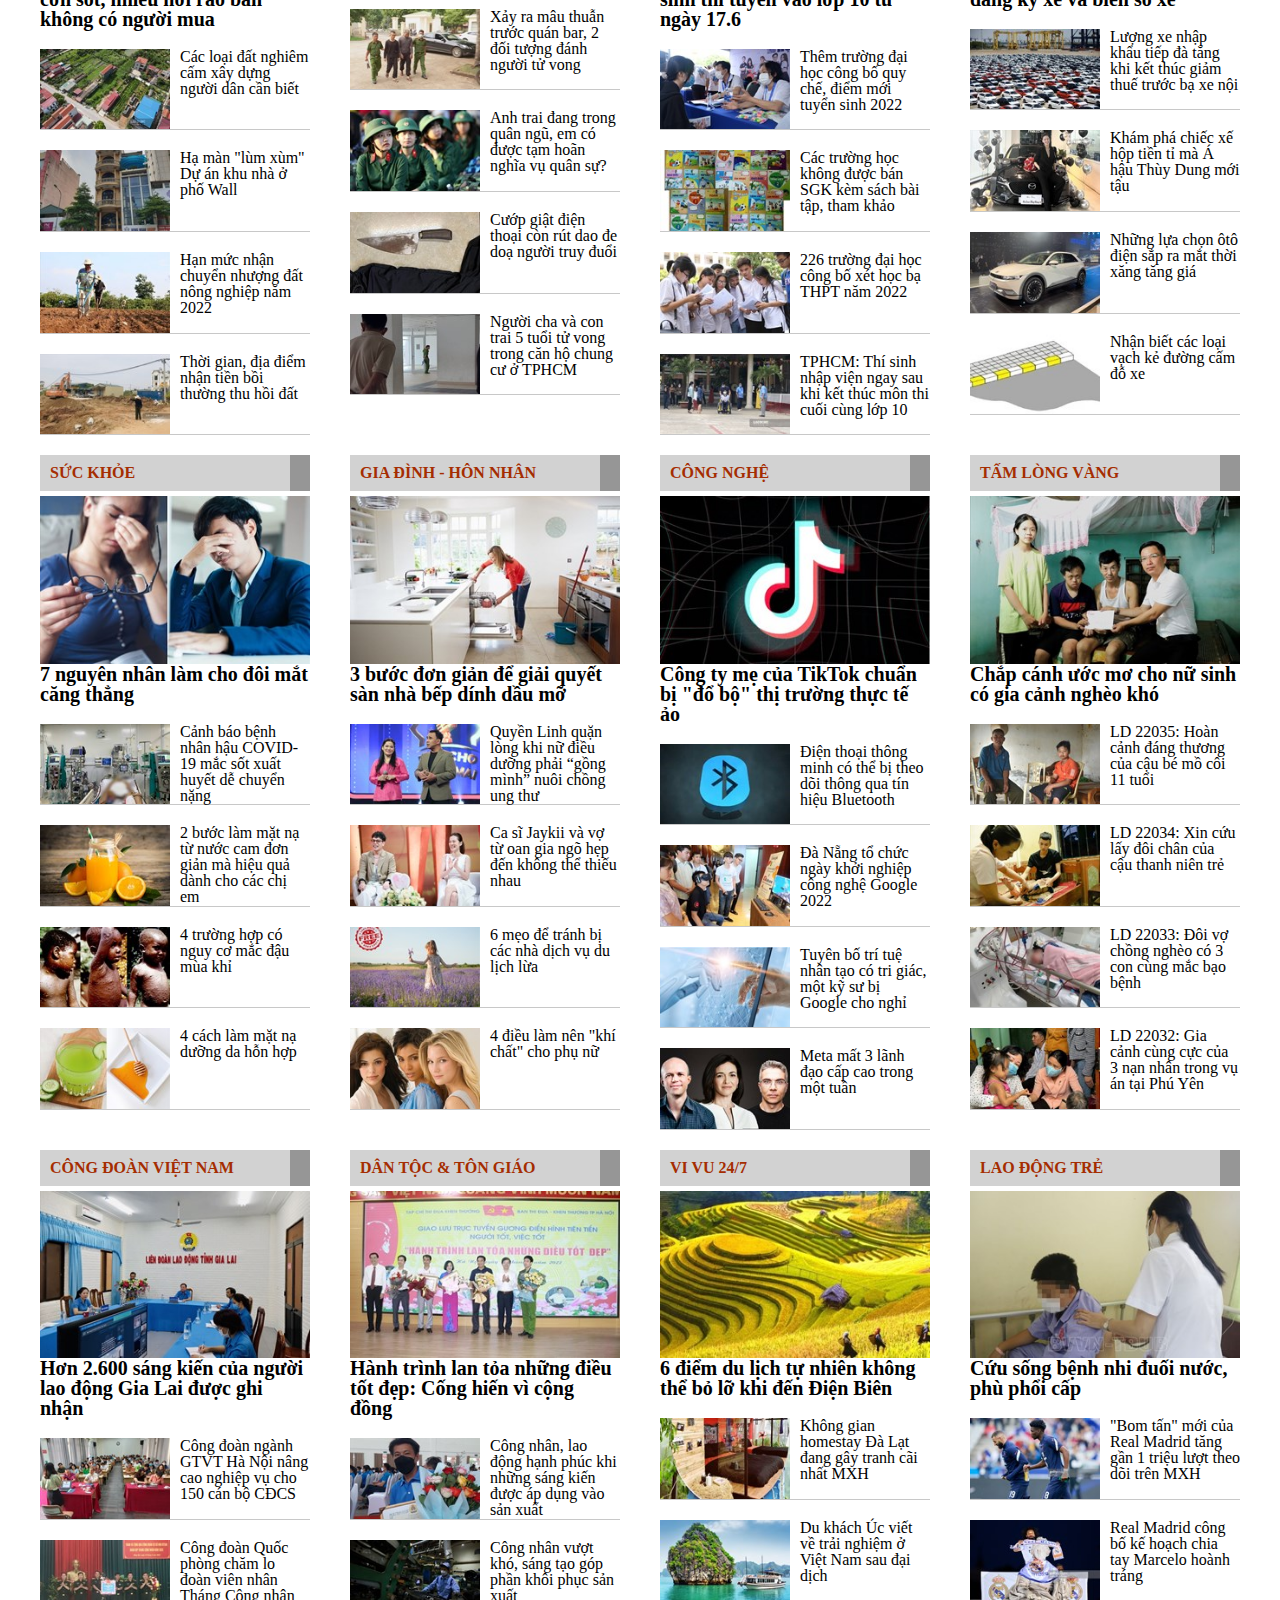
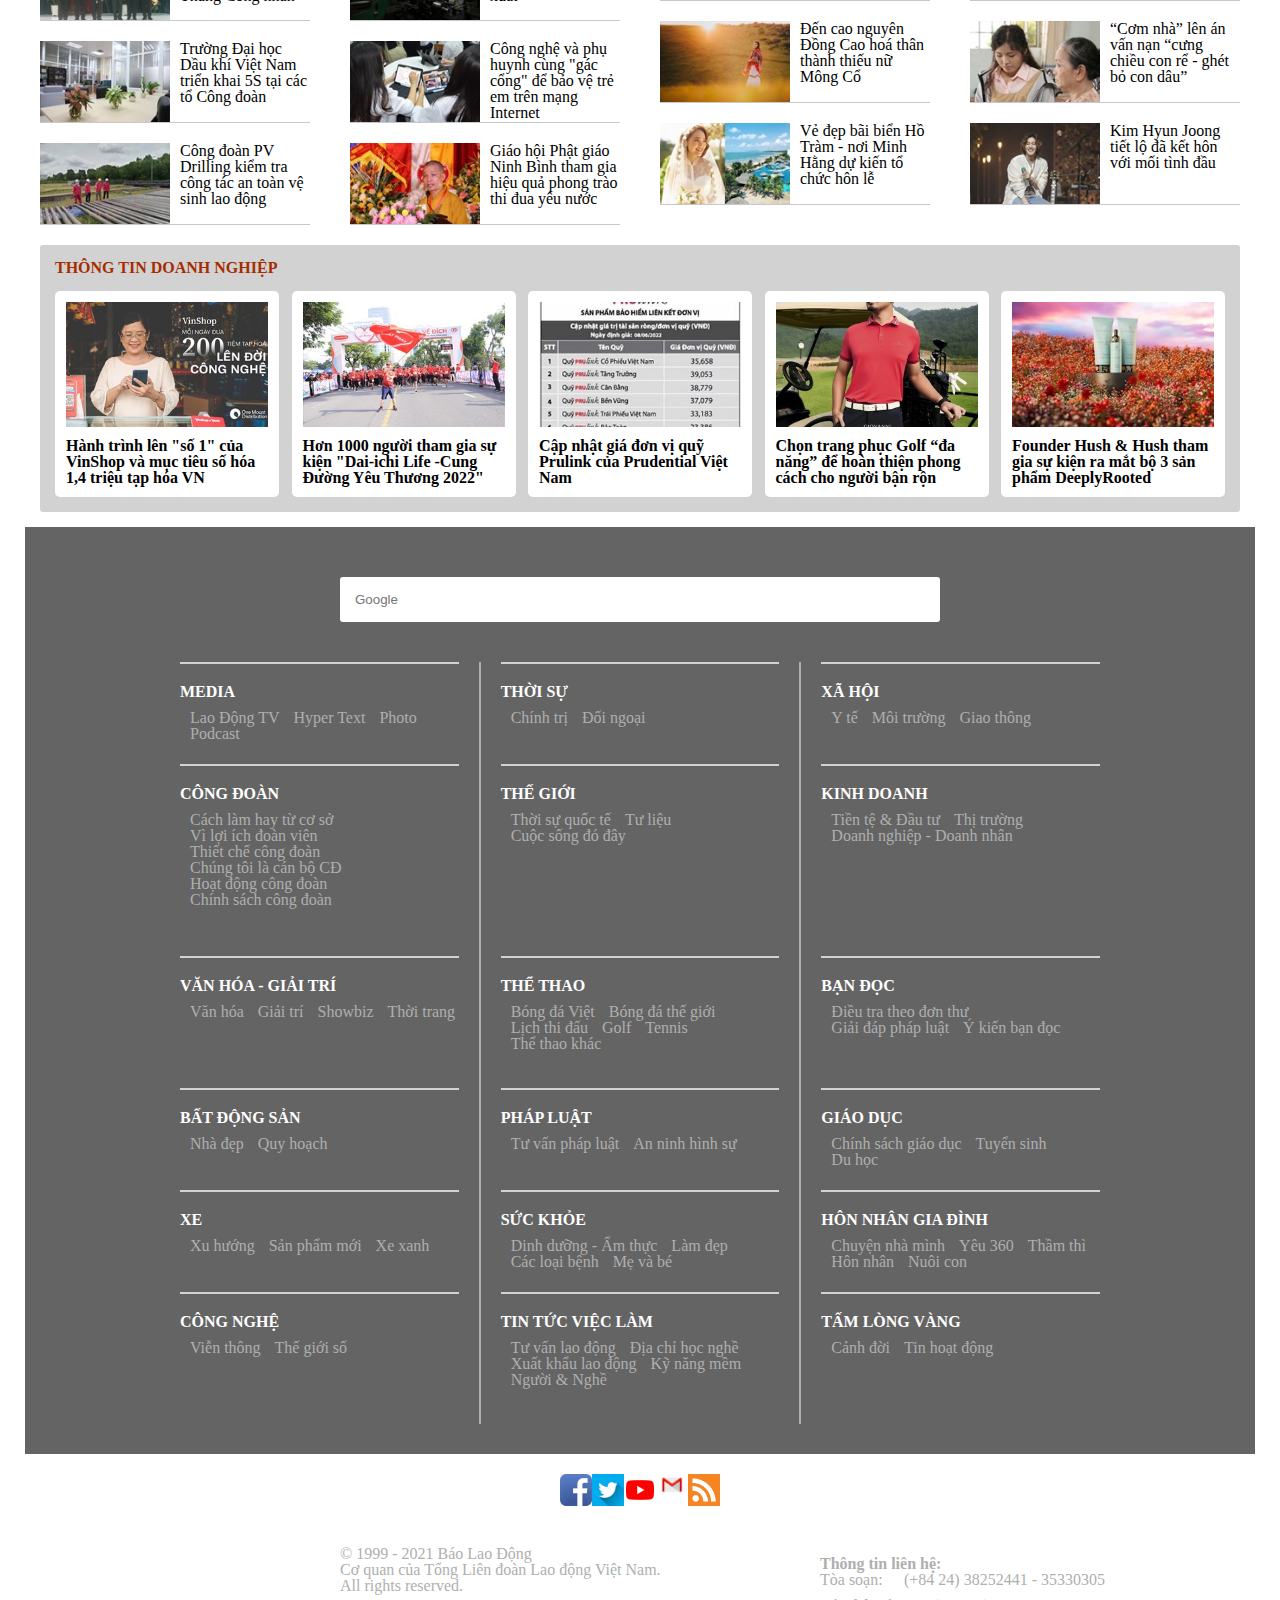
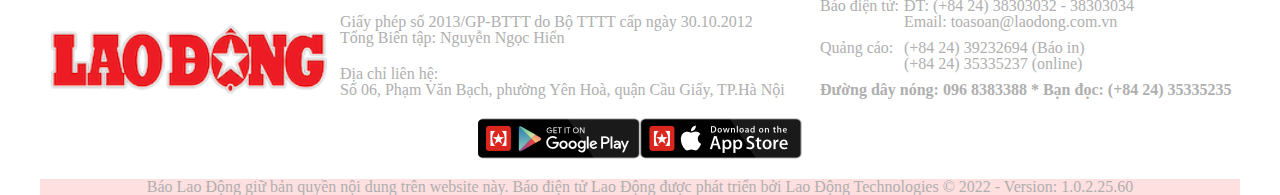
<file: labor-newspaper/index.html>
<html lang="en">

<head>
    <meta charset="UTF-8">
    <meta http-equiv="X-UA-Compatible" content="IE=edge">
    <meta name="viewport" content="width=device-width, initial-scale=1.0">
    <title>Tin tức mới nhất 24h - Đọc Báo Lao Động online - Laodong.vn</title>
    <link rel="stylesheet" href="https://cdnjs.cloudflare.com/ajax/libs/font-awesome/6.1.1/css/all.min.css"
        integrity="sha512-KfkfwYDsLkIlwQp6LFnl8zNdLGxu9YAA1QvwINks4PhcElQSvqcyVLLD9aMhXd13uQjoXtEKNosOWaZqXgel0g=="
        crossorigin="anonymous" referrerpolicy="no-referrer" />
    <link rel="icon" href="./images/0.png" />
    <link rel="stylesheet" href="./css/style.css">
</head>

<body>
    <div class="header">
        <div class="header-top container">
            <div class="header-top-left">
                <div class="header-logo">
                    <img width src="./images/1.png" alt="" width="225" height="56">
                </div>
                <div class="content-logo">
                    <p>CƠ QUAN CỦA TỔNG LIÊN ĐOÀN LAO ĐỘNG VIỆT NAM</p>
                </div>
            </div>
            <div class="header-top-right">
                <div><img src="./images/2.png" alt="" width="21" height="21"></div>
                <div><img src="./images/3.png" alt="" width="114" height="20"></div>
                <div><img src="./images/4.png" alt="" width="120" height="20"></div>
                <div><img src="./images/5.png" alt="" width="49" height="20"></div>
                <div><img src="./images/6.png" alt="" width="75" height="30"></div>
            </div>

            <div class="mobile-header-top-left">
                <i class="fa-solid fa-bars"></i>
            </div>
            <div class="mobile-header-top-center">
                <img src="./images/1.png" alt="">
            </div>
            <div class="mobile-header-top-right">
                <i class="fas fa-search"></i>
                <i class="fa fa-user" aria-hidden="true"></i>
            </div>
        </div>
        <div class="header-bottom container">
            <ul class="header-bottom-left">
                <li><i class="fa-solid fa-house-chimney"></i></li>
                <li>Media</li>
                <li>Thời sự</li>
                <li>Xã hội</li>
                <li>Công đoàn</li>
                <li>Thế giới</li>
                <li>Kinh doanh</li>
                <li>Văn hóa - Giải trí</li>
                <li>Thể thao</li>
                <li>Bạn đọc</li>
                <li>...</li>
            </ul>
            <div class="header-bottom-right">
                <div>
                    <p>Đọc nhiều</p>
                    <i class="fa-solid fa-arrow-up-right-dots"></i>
                </div>
                <div>
                    <p>Tìm kiếm</p>
                    <i class="fa-solid fa-magnifying-glass"></i>
                </div>
                <div>
                    <p>Đăng nhập</p>
                    <i class="fa-regular fa-user"></i>
                </div>
            </div>
            <div class="mobile-header-bottom">
                CƠ QUAN CỦA TỔNG LIÊN ĐOÀN LAO ĐỘNG VIỆT NAM
            </div>
        </div>
    </div>
    <div class="advertisement container">
        <img src="./images/7.jpg" alt="">
    </div>
    <div class="section1 container">
        <div class="section1-article-left">
            <div class="section1-article-left-top">
                <div>
                    <img src="./images/8.jpg" alt="">
                </div>
                <h2><i class="fa-brands fa-youtube"></i> "Lãi như buôn chất cấm", cơ sở thẩm mỹ "chui" nở rộ như nấm
                    sau
                    mưa</h2>
            </div>
            <div>
                <div>
                    <img src="./images/9.jpg" alt="">
                </div>
                <h2>Đại biểu Quốc hội dẫn phản ánh của Báo Lao Động về những "đơn thuốc đắt đỏ"</h2>
            </div>
        </div>
        <div class="section1-article-center">
            <div>
                <img src="./images/10.jpeg" alt="">
            </div>
            <h1>Chính phủ yêu cầu tăng nguồn cung nhà ở xã hội, nhà ở công nhân</h1>
            <p>Chính phủ yêu cầu tiếp tục đẩy mạnh triển khai có hiệu quả các chính sách phát triển và tăng
                nguồn
                cung nhà ở xã hội , nhà ở công...</p>
        </div>
        <div class="section1-article-right">
            <div>
                <div class="section1-article-right-left">
                    <img src="./images/11.jpg" alt="">
                </div>
                <div class="section1-article-right-right">
                    <h3>Phát hiện loài Mang lớn tại VQG Chư Yang Sin, sau 10 năm biệt tích</h3>
                </div>
            </div>
            <div>
                <div class="section1-article-right-left">
                    <img src="./images/12.jpeg" alt="">
                </div>
                <div class="section1-article-right-right">
                    <h3>Trình Quốc hội dự án Luật Đất đai (sửa đổi) vào tháng 10.2022</h3>
                </div>
            </div>
            <div>
                <div class="section1-article-right-left">
                    <img src="./images/13.jpg" alt="">
                </div>
                <div class="section1-article-right-right">
                    <h3>Tạm giữ diễn viên hài Hữu Tín</h3>
                </div>
            </div>
            <div>
                <div class="section1-article-right-left">
                    <img src="./images/14.jpg" alt="" width="133" height="83">
                </div>
                <div class="section1-article-right-right">
                    <h3>Bình Dương: Bất động sản qua cơn sốt, nhiều nơi rao bán không có người mua</h3>
                </div>
            </div>
            <div class="section1-article-right-bottom">
                <div class="section1-article-right-left">
                    <img src="./images/15.jpeg" alt="" width="133" height="83">
                </div>
                <div class="section1-article-right-right">
                    <h3>Gỡ vướng để đẩy nhanh tiến độ triển khai hỗ trợ tiền thuê nhà trọ</h3>
                </div>
            </div>
        </div>
    </div>
    <div class="section2 container">
        <div class="section2-left">
            <div>
                <div>
                    <img src="./images/16.jpg" alt="" width="270" height="170">
                </div>
                <h2>Tiền đạo Nhâm Mạnh Dũng nói về 10 phút sắm vai thủ môn "bất đắc dĩ"</h2>
            </div>
            <div>
                <div>
                    <img src="./images/17.jpg" alt="" width="270" height="170">
                </div>
                <h2>Đại biểu Quốc hội dẫn phản ánh của Báo Lao Động về những "đơn thuốc đắt đỏ"</h2>
            </div>
            <div>
                <div>
                    <img src="./images/18.gif" alt="" width="270" height="170">
                </div>
                <h2><i class="fa-solid fa-image"></i>PODCAST: Giờ thứ 9 – Tỷ phú cũng khổ vì yêu (Phần 2)</h2>
            </div>
        </div>
        <div class="section2-right">
            <div>
                <h2>SỰ KIỆN BÌNH LUẬN</h2>
                <h3>Nhiều mối nguy từ những chiếc bẫy tuyển dụng "việc nhẹ lương cao"</h3>
            </div>
            <div>
                <h2>NGƯỜI VIỆT TỬ TẾ</h2>
                <h3>Lan tỏa hành động nhặt rác, sống xanh trên đảo ngọc Phú Quốc</h3>
            </div>
        </div>
    </div>
    <div class="section3 container">
        <div class="section3-top">
            <h1>Media</h1>
            <ul>
                <li>
                    <h2>Lao Động TV</h2>
                </li>
                <li>
                    <h2>Hyper Text</h2>
                </li>
                <li>
                    <h2>Photo</h2>
                </li>
                <li>
                    <h2>Podcast</h2>
                </li>
            </ul>
        </div>
        <div class="section3-bottom">
            <div>
                <div>
                    <img src="./images/19.jpg" alt="" width="255" height="158">
                </div>
                <i class="fa-solid fa-camera"></i>
                <h2>10 mẹo nhỏ giúp chị em trông khoẻ mạnh và xinh đẹp hơn</h2>
            </div>
            <div>
                <div>
                    <img src="./images/20.jpg" alt="" width="255" height="158">
                </div>
                <i class="fa-solid fa-video"></i>
                <h2>Chứng khoán 13.6: Chỉ số lao dốc mạnh, cổ phiếu điện ngược dòng toả sáng</h2>
            </div>
            <div>
                <div>
                    <img src="./images/21.jpg" alt="" width="255" height="158">
                </div>
                <i class="fa-solid fa-video"></i>
                <h2>Hà Nội: Cấp tốc dọn cây đa cổ thụ đổ ngang đường Võ Chí Công</h2>
            </div>
            <div>
                <div>
                    <img src="./images/22.jpeg" alt="" width="255" height="158">
                </div>
                <i class="fa-solid fa-camera"></i>
                <h2>Hoa hậu Quốc tế 2019 diện áo dài đọ sắc cùng Á hậu Phương Anh</h2>
            </div>
        </div>
        <div class="mobile-section3-top">
            <h1>Media</h1>
            <ul>
                <li>
                    <h2>Lao Động TV</h2>
                </li>
                <li>
                    <h2>Hyper Text</h2>
                </li>
                <li>
                    <h2>Photo</h2>
                </li>
                <li>
                    <h2>Podcast</h2>
                </li>
            </ul>
        </div>
        <div class="mobile-section3-bottom">
            <div class="mobile-section3-bottom-1">
                <div>
                    <i class="fa-solid fa-camera"></i>
                    <div>
                        <img src="./images/19.jpg" alt="" width="255" height="158">
                    </div>
                    <h2>10 mẹo nhỏ giúp chị em trông khoẻ mạnh và xinh đẹp hơn</h2>
                </div>
                <div>
                    <i class="fa-solid fa-video"></i>
                    <div>
                        <img src="./images/20.jpg" alt="" width="255" height="158">
                    </div>
                    <h2>Chứng khoán 13.6: Chỉ số lao dốc mạnh, cổ phiếu điện ngược dòng toả sáng</h2>
                </div>
            </div>
            <div class="mobile-section3-bottom-2">
                <div>
                    <i class="fa-solid fa-video"></i>
                    <div>
                        <img src="./images/21.jpg" alt="" width="255" height="158">
                    </div>
                    <h2>Hà Nội: Cấp tốc dọn cây đa cổ thụ đổ ngang đường Võ Chí Công</h2>
                </div>
                <div>
                    <i class="fa-solid fa-camera"></i>
                    <div>
                        <img src="./images/22.jpeg" alt="" width="255" height="158">
                    </div>
                    <h2>Hoa hậu Quốc tế 2019 diện áo dài đọ sắc cùng Á hậu Phương Anh</h2>
                </div>
            </div>
        </div>
    </div>
    <div class="section4 container">
        <div class="section4-left">
            <div class="section4-left-top">
                <i class="fa-solid fa-circle-user"></i>
                <p>Đăng nhập để xem tin tức dành riêng cho bạn</p>
            </div>
            <div class="section4-left-bottom">
                <div>
                    <div class="section4-left-left">
                        <img src="./images/23.jpg" alt="">
                    </div>
                    <div class="section4-left-right">
                        <h2>Đại biểu Quốc hội: Không để bác sĩ vừa mổ, vừa lo gói thầu A, hợp đồng B</h2>
                        <p>Đại biểu Quốc hội Nguyễn Công Long cho rằng: "Chúng ta thử hình dung, một bác sĩ bước vào
                            phòng
                            mổ
                            thay vì toàn tâm toàn ý cứu bệnh nhân...</p>
                    </div>
                </div>
                <div>
                    <div class="section4-left-left">
                        <img src="./images/24.jpg" alt="">
                    </div>
                    <div class="section4-left-right">
                        <h2>Xã hội hoá y tế ở "nút tạm dừng", mua sắm trang thiết bị gần như đóng băng</h2>
                        <p>Theo đại biểu Quốc hội Nguyễn Thị Thuỷ, tiến trình xã hội hoá trong lĩnh vực y tế hiện nay
                            đang
                            đặt ở
                            "nút tạm dừng", các hoạt động mua...</p>
                    </div>
                </div>
                <div>
                    <div class="section4-left-left">
                        <img src="./images/25.jpg" alt="">
                    </div>
                    <div class="section4-left-right">
                        <h2>Cảnh báo bệnh nhân hậu COVID-19 mắc sốt xuất huyết dễ chuyển nặng</h2>
                        <p>TPHCM - Các chuyên gia cảnh báo, thời gian qua, tại các bệnh viện có khoa truyền nhiễm liên
                            tục
                            tiếp
                            nhiều bệnh nhân có triệu chứng hậu COVID-19, mắc sốt...</p>
                    </div>
                </div>
                <div>
                    <div class="section4-left-left">
                        <img src="./images/26.jpg" alt="">
                    </div>
                    <div class="section4-left-right">
                        <h2>Vì sao không thể gọi tên mối quan hệ kỳ lạ giữa Trịnh Công Sơn và Khánh Ly?</h2>
                        <p>Cuốn tự truyện “Đằng sau những nụ cười” của Khánh Ly ra mắt tháng 5.2015 viết về Trịnh Công
                            Sơn
                            như
                            một
                            người đặc biệt đã xuất hiện trong đời...</p>
                    </div>
                </div>
                <div>
                    <div class="section4-left-left">
                        <img src="./images/27.jpg" alt="">
                    </div>
                    <div class="section4-left-right">
                        <h2>Loạt vi phạm trong phát triển điện mặt trời mái nhà ở Ninh Thuận</h2>
                        <p>Ninh Thuận - Bộ Công Thương chỉ rõ loạt vi phạm của Công ty Điện lực Ninh Thuận trong quá
                            trình
                            thực
                            hiện
                            phát triển điện mặt trời mái nhà.</p>
                    </div>
                </div>
                <div>
                    <div class="section4-left-left">
                        <img src="./images/28.jpg" alt="">
                    </div>
                    <div class="section4-left-right">
                        <h2>Bắc Kinh cấp tập ngăn chặn ổ dịch COVID-19 bùng phát "dữ dội" từ quán bar</h2>
                        <p>Bắc Kinh (Trung Quốc) bắt đầu đợt xét nghiệm COVID-19 hàng loạt mới tại quận trung tâm đông
                            dân
                            nhất
                            vào
                            ngày 13.6 sau khi đợt bùng phát nhanh chóng...</p>
                    </div>
                </div>
                <div>
                    <div class="section4-left-left">
                        <img src="./images/29.jpg" alt="">
                    </div>
                    <div class="section4-left-right">
                        <h2>Hữu Tín là ai trước khi bị bắt "tại trận" sử dụng ma túy?</h2>
                        <p>Thông tin diễn viên hài Hữu Tín bị bắt "tại trận" khi đang dùng ma tuý khiến khán giả bất ngờ
                            bởi
                            trước đó, anh chưa từng vướng scandal.</p>
                    </div>
                </div>
                <div>
                    <div class="section4-left-left">
                        <img src="./images/30.jpg" alt="">
                    </div>
                    <div class="section4-left-right">
                        <h2>Phải quản lý giá dịch vụ y tế của cả bệnh viện công và bệnh viện tư</h2>
                        <p>Phó Thủ tướng Vũ Đức Đam nêu rõ chắc chắn phải quản lý giá dịch vụ y tế dù rằng là bệnh viện
                            công
                            hay
                            bệnh viện tư. Không buông lỏng...</p>
                    </div>
                </div>
                <div>
                    <div class="section4-left-left">
                        <img src="./images/31.jpg" alt="">
                    </div>
                    <div class="section4-left-right">
                        <h2>Cao Bằng: Mưa diện rộng gây thiệt hại lớn về tài sản, 1 người tử vong</h2>
                        <p>Cao Bằng - Mưa lớn trên địa bàn tỉnh gây thiệt hại lớn về tài sản, hoa màu cùng các công
                            trình
                            giao
                            thông, mưa lũ cũng đã khiến 1...</p>
                    </div>
                </div>
                <div>
                    <div class="section4-left-left">
                        <img src="./images/32.jpeg" alt="">
                    </div>
                    <div class="section4-left-right">
                        <h2>Giá trứng bình ổn tại TPHCM sẽ tăng 2.000 đồng/vỉ từ ngày 15.6</h2>
                        <p>TPHCM - Sở Tài chính TPHCM vừa công bố giá bán các mặt hàng trứng gia cầm của doanh nghiệp
                            tham
                            gia
                            chương trình bình ổn thị trường năm 2022...</p>
                    </div>
                </div>
                <div>
                    <div class="section4-left-left">
                        <img src="./images/33.jpg" alt="">
                    </div>
                    <div class="section4-left-right">
                        <h2>Người cha và con trai 5 tuổi tử vong trong căn hộ chung cư ở TPHCM</h2>
                        <p>TPHCM - Công an TP Thủ Đức đang phối hợp cùng các đơn vị nghiệp vụ Công an TPHCM điều tra,
                            làm rõ
                            vụ
                            hai cha con tử vong trên...</p>
                    </div>
                </div>
                <div>
                    <div class="section4-left-left">
                        <img src="./images/34.jpg" alt="">
                    </div>
                    <div class="section4-left-right">
                        <h2>Lịch thi đấu tuyển nữ Việt Nam tại giải bóng đá nữ vô địch Đông Nam Á 2022</h2>
                        <p>Giải bóng đá nữ vô địch Đông Nam Á 2022 sẽ có 11 đội tham dự, trong đó có tuyển nữ Việt Nam.
                        </p>
                    </div>
                </div>
                <div>
                    <div class="section4-left-left">
                        <img src="./images/35.jpg" alt="">
                    </div>
                    <div class="section4-left-right">
                        <h2>Truy tìm thanh niên thả 2 tay, nằm trên yên khi đi xe gắn máy ở Quảng Nam</h2>
                        <p>Quảng Nam - Lực lượng chức năng Quảng Nam đang truy tìm thanh niên điều khiển xe máy không
                            đội mũ
                            bảo
                            hiểm, thả 2 tay và nằm trên yên...</p>
                    </div>
                </div>
                <div>
                    <div class="section4-left-left">
                        <img src="./images/36.jpg" alt="">
                    </div>
                    <div class="section4-left-right">
                        <h2>Nhiều quận huyện ở TPHCM sẽ bị cúp nước vào cuối tuần</h2>
                        <p>TPHCM - Từ 21h ngày 18.6 đến 5h ngày 19.6, một số khu vực ở quận 1, 3, 4, 5, 6, 7, 8, 11, TP
                            Thủ
                            Đức,
                            Phú Nhuận, Bình Thạnh,...</p>
                    </div>
                </div>
                <div>
                    <div class="section4-left-left">
                        <img src="./images/37.jpg" alt="">
                    </div>
                    <div class="section4-left-right">
                        <h2>Công an TPHCM điều tra thanh niên nghi cầm súng doạ nhiều người trên phố</h2>
                        <p>TPHCM - Ngày 13.6, Phòng Cảnh sát Hình sự (PC02), Công an TPHCM cho biết, đang phối hợp với
                            Công
                            an
                            quận Tân Phú điều tra xác minh vụ nam...</p>
                    </div>
                </div>
                <div>
                    <div class="section4-left-left">
                        <img src="./images/38.jpg" alt="">
                    </div>
                    <div class="section4-left-right">
                        <h2>Hầm chui An Sương ở TPHCM ngập sau cơn mưa lớn</h2>
                        <p>TPHCM - Sáng 13.6, nhiều tài xế lái ôtô qua hầm chui An Sương, hướng Quốc lộ 22 vào trung tâm
                            TPHCM
                            bất ngờ vì nước ngập sâu, đi lại...</p>
                    </div>
                </div>
                <div>
                    <div class="section4-left-left">
                        <img src="./images/39.jpg" alt="">
                    </div>
                    <div class="section4-left-right">
                        <h2>Nữ sinh Học viện Nông nghiệp Việt Nam "mất tích" đã trở về nhà</h2>
                        <p>Hà Nội - Sau gần 4 ngày bỗng nhiên “mất tích” (từ tối 8.6), chiều 12.6, nữ sinh Học viện Nông
                            nghiệp
                            Việt Nam N.P.T đã trở về nhà.</p>
                    </div>
                </div>
                <div>
                    <div class="section4-left-left">
                        <img src="./images/40.jpg" alt="">
                    </div>
                    <div class="section4-left-right">
                        <h2>Loạt công trình xây trái phép ở dự án JW Mariott Cam Ranh Bay Resort</h2>
                        <p>Khánh Hòa - Dự án JW Mariott Cam Ranh Bay Resort & Spa xây dựng nhiều hạng mục không phép, bị
                            xử
                            phạt
                            số tiền 350 triệu đồng.</p>
                    </div>
                </div>
            </div>
        </div>
        <div class="section4-right">
            <div class="section4-right-top">
                <img src="./images/41.jpg" alt="">
            </div>
            <div class="section4-right-bottom">
                <h2>TIỆN ÍCH</h2>
                <ul>
                    <li>
                        <p>Thời tiết</p>
                        <i class="fa-solid fa-chevron-right"></i>
                    </li>
                    <li>
                        <p>Tỷ giá ngoại tệ</p>
                        <i class="fa-solid fa-chevron-right"></i>
                    </li>
                    <li>
                        <p>Giá vàng</p>
                        <i class="fa-solid fa-chevron-right"></i>
                    </li>
                    <li>
                        <p>ATM</p>
                        <i class="fa-solid fa-chevron-right"></i>
                    </li>
                    <li>
                        <p>Kết quả xổ số</p>
                        <i class="fa-solid fa-chevron-right"></i>
                    </li>
                    <li>
                        <p>Chứng khoán</p>
                        <i class="fa-solid fa-chevron-right"></i>
                    </li>
                    <li>
                        <p>Truyền hình</p>
                        <i class="fa-solid fa-chevron-right"></i>
                    </li>
                    <li>
                        <p>Giá xăng, dầu</p>
                        <i class="fa-solid fa-chevron-right"></i>
                    </li>
                </ul>
            </div>
        </div>
    </div>
    <div class="section5 container">
        <h3>SỰ KIỆN</h3>
        <div>
            <div>
                <h2>Thủ tướng gặp gỡ, đối thoại với công nhân tại Bắc Giang</h2>
            </div>
            <div>
                <h2>Dấu hiệu sai phạm trong quản lý đất đai</h2>
            </div>
            <div>
                <h2>Kỳ họp thứ 3, Quốc hội khóa XV</h2>
            </div>
            <div>
                <h2>Tuyển sinh vào lớp 10 năm 2022</h2>
            </div>
            <div>
                <h2>Thị trường ngầm mua bán trứng người</h2>
            </div>
        </div>
    </div>
    <div class="mobile-section5">
        <h3>DÒNG SỰ KIỆN</h3>
        <div>
            <div>
                <h2>Thủ tướng gặp gỡ, đối thoại với công nhân tại Bắc Giang</h2>
            </div>
            <div>
                <h2>Dấu hiệu sai phạm trong quản lý đất đai</h2>
            </div>
        </div>
    </div>
    <div class="advertisement container">
        <img src="./images/42.jpg" alt="">
    </div>
    <div class="section6-7-8-9-10 container">
        <div>
            <div>
                <div class="section6-7-8-9-10-article-top">
                    <h2>THỜI SỰ</h2>
                    <i class="fa-solid fa-angle-right"></i>
                    <i class="fa-solid fa-chevron-down mobile"></i>
                </div>
                <div>
                    <img src="./images/43.jpg" alt="">
                </div>
                <h2>Phải quản lý giá dịch vụ y tế của cả bệnh viện công và bệnh viện tư</h2>
            </div>
            <div class="section6-7-8-9-10-article">
                <div>
                    <img src="./images/44.jfif" alt="">
                </div>
                <p>Điện Biên thành lập Ban Chỉ đạo phòng chống tham nhũng, tiêu cực</p>
            </div>
            <div class="section6-7-8-9-10-article">
                <div>
                    <img src="./images/45.jpg" alt="">
                </div>
                <p>Đại biểu Quốc hội dẫn phản ánh của Báo Lao Động về những "đơn thuốc đắt đỏ"</p>
            </div>
            <div class="section6-7-8-9-10-article">
                <div>
                    <img src="./images/46.jpg" alt="">
                </div>
                <p>Việt Nam tăng cường khả năng quốc phòng để bảo vệ Tổ quốc và hoà bình</p>
            </div>
            <div class="section6-7-8-9-10-article">
                <div>
                    <img src="./images/47.jpeg" alt="">
                </div>
                <p>Làm gì để xử lý tình trạng tín dụng đen bủa vây công nhân, khu công nghiệp?</p>
            </div>
        </div>
        <div>
            <div>
                <div class="section6-7-8-9-10-article-top">
                    <h2>XÃ HỘI</h2>
                    <i class="fa-solid fa-angle-right"></i>
                    <i class="fa-solid fa-chevron-down mobile"></i>
                </div>
                <div>
                    <img src="./images/48.jpg" alt="">
                </div>
                <h2>Cao Bằng: Mưa diện rộng gây thiệt hại lớn về tài sản, 1 người tử vong</h2>
            </div>
            <div class="section6-7-8-9-10-article">
                <div>
                    <img src="./images/49.jpg" alt="">
                </div>
                <p>Hà Nội thành lập đoàn kiểm tra, xử lý vi phạm về tải trọng</p>
            </div>
            <div class="section6-7-8-9-10-article">
                <div>
                    <img src="./images/50.jpg" alt="">
                </div>
                <p>Liên tiếp trẻ nhập viện vì tai nạn thương tích trong mùa hè</p>
            </div>
            <div class="section6-7-8-9-10-article">
                <div>
                    <img src="./images/51.jpg" alt="">
                </div>
                <p>Nữ sinh 16 tuổi mất liên lạc khi vào TPHCM tìm việc đã gọi điện về gia đình</p>
            </div>
            <div class="section6-7-8-9-10-article">
                <div>
                    <img src="./images/52.jpg" alt="">
                </div>
                <p>Nhiều quận huyện ở TPHCM sẽ bị cúp nước vào cuối tuần</p>
            </div>
        </div>
        <div>
            <div>
                <div class="section6-7-8-9-10-article-top">
                    <h2>CÔNG ĐOÀN</h2>
                    <i class="fa-solid fa-angle-right"></i>
                    <i class="fa-solid fa-chevron-down mobile"></i>
                </div>
                <div>
                    <img src="./images/53.jpg" alt="">
                </div>
                <h2>Lương tăng mong giá cả đừng tăng</h2>
            </div>
            <div class="section6-7-8-9-10-article">
                <div>
                    <img src="./images/54.jpeg" alt="">
                </div>
                <p>Gỡ vướng để đẩy nhanh tiến độ triển khai hỗ trợ tiền thuê nhà trọ</p>
            </div>
            <div class="section6-7-8-9-10-article">
                <div>
                    <img src="./images/55.jpeg" alt="">
                </div>
                <p>Công nhân phản ánh doanh nghiệp còn nợ lương, nợ bảo hiểm xã hội</p>
            </div>
            <div class="section6-7-8-9-10-article">
                <div>
                    <img src="./images/56.jpeg" alt="">
                </div>
                <p>Công nhân xúc động vì được nhận quà từ Thủ tướng</p>
            </div>
            <div class="section6-7-8-9-10-article">
                <div>
                    <img src="./images/57.jpeg" alt="">
                </div>
                <p>Công đoàn PV Drilling kiểm tra công tác an toàn vệ sinh lao động</p>
            </div>
        </div>
        <div>
            <div>
                <div class="section6-7-8-9-10-article-top">
                    <h2>THẾ GIỚI</h2>
                    <i class="fa-solid fa-angle-right"></i>
                    <i class="fa-solid fa-chevron-down mobile"></i>
                </div>
                <div>
                    <img src="./images/58.jpg" alt="">
                </div>
                <h2>Bắc Kinh cấp tập ngăn chặn ổ dịch COVID-19 bùng phát "dữ dội" từ quán bar</h2>
            </div>
            <div class="section6-7-8-9-10-article">
                <div>
                    <img src="./images/59.jpg" alt="">
                </div>
                <p>Voi giết cụ bà Ấn Độ rồi quay lại phá đám tang</p>
            </div>
            <div class="section6-7-8-9-10-article">
                <div>
                    <img src="./images/60.jpg" alt="">
                </div>
                <p>Phần Lan tuyên bố sẽ không gia nhập NATO nếu không có Thụy Điển</p>
            </div>
            <div class="section6-7-8-9-10-article">
                <div>
                    <img src="./images/61.jpg" alt="">
                </div>
                <p>Cảnh báo kho vũ khí hạt nhân toàn cầu chuyển biến đáng lo ngại</p>
            </div>
            <div class="section6-7-8-9-10-article">
                <div>
                    <img src="./images/62.jpg" alt="">
                </div>
                <p>Nga phản hồi về ý tưởng gửi vũ khí hạt nhân tới Ukraina</p>
            </div>
        </div>
    </div>
    <div class="advertisement container">
        <img src="./images/63.jpg" alt="">
    </div>
    <div class="section6-7-8-9-10 container">
        <div>
            <div>
                <div class="section6-7-8-9-10-article-top">
                    <h2>KINH DOANH</h2>
                    <i class="fa-solid fa-angle-right"></i>
                    <i class="fa-solid fa-chevron-down mobile"></i>
                </div>
                <div>
                    <img src="./images/64.jpg" alt="">
                </div>
                <h2>Giá xăng tăng rất mạnh, vượt mốc 32.000 đồng/lít, giá dầu tăng "sốc" hơn</h2>
            </div>
            <div class="section6-7-8-9-10-article">
                <div>
                    <img src="./images/65.jpg" alt="">
                </div>
                <p>Loạt vi phạm trong phát triển điện mặt trời mái nhà ở Ninh Thuận</p>
            </div>
            <div class="section6-7-8-9-10-article">
                <div>
                    <img src="./images/66.jpeg" alt="">
                </div>
                <p>Giá đồng Bitcoin rớt giá ở mức kỷ lục</p>
            </div>
            <div class="section6-7-8-9-10-article">
                <div>
                    <img src="./images/67.jpg" alt="">
                </div>
                <p>Giải nhanh bài toán doanh nghiệp FDI lỗ 2 triệu USD/ngày vì thiếu điện</p>
            </div>
            <div class="section6-7-8-9-10-article">
                <div>
                    <img src="./images/68.jpeg" alt="">
                </div>
                <p>Giá trứng bình ổn tại TPHCM sẽ tăng 2.000 đồng/vỉ từ ngày 15.6</p>
            </div>
        </div>
        <div>
            <div>
                <div class="section6-7-8-9-10-article-top">
                    <h2>VĂN HÓA - GIẢI TRÍ</h2>
                    <i class="fa-solid fa-angle-right"></i>
                    <i class="fa-solid fa-chevron-down mobile"></i>
                </div>
                <div>
                    <img src="./images/69.jpg" alt="">
                </div>
                <h2>Hữu Tín là ai trước khi bị bắt "tại trận" sử dụng ma túy?</h2>
            </div>
            <div class="section6-7-8-9-10-article">
                <div>
                    <img src="./images/70.jpg" alt="">
                </div>
                <p>Khách du lịch đến Đà Lạt tăng mạnh dịp nghỉ hè</p>
            </div>
            <div class="section6-7-8-9-10-article">
                <div>
                    <img src="./images/71.jpg" alt="">
                </div>
                <p>Thanh âm tre, gỗ, nứa... là văn hóa của đại ngàn Tây Nguyên</p>
            </div>
            <div class="section6-7-8-9-10-article">
                <div>
                    <img src="./images/72.jpg" alt="">
                </div>
                <p>Mối quan hệ bà Nhung và Trang hiện tại ra sao ở "Thương ngày nắng về"?</p>
            </div>
            <div class="section6-7-8-9-10-article">
                <div>
                    <img src="./images/73.jpg" alt="">
                </div>
                <p>Vì sao không thể gọi tên mối quan hệ kỳ lạ giữa Trịnh Công Sơn và Khánh Ly?</p>
            </div>
        </div>
        <div>
            <div>
                <div class="section6-7-8-9-10-article-top">
                    <h2>THỂ THAO</h2>
                    <i class="fa-solid fa-angle-right"></i>
                    <i class="fa-solid fa-chevron-down mobile"></i>
                </div>
                <div>
                    <img src="./images/74.jpeg" alt="">
                </div>
                <h2>Sau giải U23 Châu Á, huấn luyện viên Gong Oh-kyun sẽ trở lại Hàn Quốc?</h2>
            </div>
            <div class="section6-7-8-9-10-article">
                <div>
                    <img src="./images/75.jpg" alt="">
                </div>
                <p>Lịch thi đấu tuyển nữ Việt Nam tại giải bóng đá nữ vô địch Đông Nam Á 2022</p>
            </div>
            <div class="section6-7-8-9-10-article">
                <div>
                    <img src="./images/76.jpg" alt="">
                </div>
                <p>Đua F1: Giành pole không đồng nghĩa với chiến thắng chặng nữa?</p>
            </div>
            <div class="section6-7-8-9-10-article">
                <div>
                    <img src="./images/77.jpeg" alt="">
                </div>
                <p>Tuyển nữ Australia quyết truất ngôi tuyển nữ Việt Nam ở AFF Cup 2022</p>
            </div>
            <div class="section6-7-8-9-10-article">
                <div>
                    <img src="./images/78.jpg" alt="">
                </div>
                <p>AC Milan sẽ tìm thấy biểu tượng mới ở Sandro Tonali?</p>
            </div>
        </div>
        <div>
            <div>
                <div class="section6-7-8-9-10-article-top">
                    <h2>BẠN ĐỌC</h2>
                    <i class="fa-solid fa-angle-right"></i>
                    <i class="fa-solid fa-chevron-down mobile"></i>
                </div>
                <div>
                    <img src="./images/79.jpeg" alt="">
                </div>
                <h2>Tăng lương tối thiểu từ 1.7: Tiền lương tính đóng BHXH bắt buộc ra sao?</h2>
            </div>
            <div class="section6-7-8-9-10-article">
                <div>
                    <img src="./images/80.jpg" alt="">
                </div>
                <p>Sản phẩm du lịch phải khác biệt, không thể làm theo phong trào</p>
            </div>
            <div class="section6-7-8-9-10-article">
                <div>
                    <img src="./images/81.jpeg" alt="">
                </div>
                <p>Hướng dẫn rút Bảo hiểm xã hội 1 lần khi có 2 sổ Bảo hiểm xã hội</p>
            </div>
            <div class="section6-7-8-9-10-article">
                <div>
                    <img src="./images/82.jpg" alt="">
                </div>
                <p>Cá chết bất thường trên sông ở Thái Bình: Bước đầu xác định "nghi phạm</p>
            </div>
            <div class="section6-7-8-9-10-article">
                <div>
                    <img src="./images/83.jpg" alt="">
                </div>
                <p>Thái Bình: Điều tra nguyên nhân cá chết bất thường hàng loạt trên sông</p>
            </div>
        </div>
    </div>
    <div class="section6-7-8-9-10 container">
        <div>
            <div>
                <div class="section6-7-8-9-10-article-top">
                    <h2>BẤT ĐỘNG SẢN</h2>
                    <i class="fa-solid fa-angle-right"></i>
                    <i class="fa-solid fa-chevron-down mobile"></i>
                </div>
                <div>
                    <img src="./images/84.jpg" alt="">
                </div>
                <h2>Bình Dương: Bất động sản qua cơn sốt, nhiều nơi rao bán không có người mua</h2>
            </div>
            <div class="section6-7-8-9-10-article">
                <div>
                    <img src="./images/85.jpeg" alt="">
                </div>
                <p>Các loại đất nghiêm cấm xây dựng người dân cần biết</p>
            </div>
            <div class="section6-7-8-9-10-article">
                <div>
                    <img src="./images/86.jpg" alt="">
                </div>
                <p>Hạ màn "lùm xùm" Dự án khu nhà ở phố Wall</p>
            </div>
            <div class="section6-7-8-9-10-article">
                <div>
                    <img src="./images/87.jpeg" alt="">
                </div>
                <p>Hạn mức nhận chuyển nhượng đất nông nghiệp năm 2022</p>
            </div>
            <div class="section6-7-8-9-10-article">
                <div>
                    <img src="./images/88.jpeg" alt="">
                </div>
                <p>Thời gian, địa điểm nhận tiền bồi thường thu hồi đất</p>
            </div>
        </div>
        <div>
            <div>
                <div class="section6-7-8-9-10-article-top">
                    <h2>PHÁP LUẬT</h2>
                    <i class="fa-solid fa-angle-right"></i>
                    <i class="fa-solid fa-chevron-down mobile"></i>
                </div>
                <div>
                    <img src="./images/89.jpg" alt="">
                </div>
                <h2>Tạm giữ diễn viên hài Hữu Tín</h2>
            </div>
            <div class="section6-7-8-9-10-article">
                <div>
                    <img src="./images/90.jpg" alt="">
                </div>
                <p>Xảy ra mâu thuẫn trước quán bar, 2 đối tượng đánh người tử vong</p>
            </div>
            <div class="section6-7-8-9-10-article">
                <div>
                    <img src="./images/91.jpg" alt="">
                </div>
                <p>Anh trai đang trong quân ngũ, em có được tạm hoãn nghĩa vụ quân sự?</p>
            </div>
            <div class="section6-7-8-9-10-article">
                <div>
                    <img src="./images/92.jpeg" alt="">
                </div>
                <p>Cướp giật điện thoại còn rút dao đe doạ người truy đuổi</p>
            </div>
            <div class="section6-7-8-9-10-article">
                <div>
                    <img src="./images/93.jpg" alt="">
                </div>
                <p>Người cha và con trai 5 tuổi tử vong trong căn hộ chung cư ở TPHCM</p>
            </div>
        </div>
        <div>
            <div>
                <div class="section6-7-8-9-10-article-top">
                    <h2>GIÁO DỤC</h2>
                    <i class="fa-solid fa-angle-right"></i>
                    <i class="fa-solid fa-chevron-down mobile"></i>
                </div>
                <div>
                    <img src="./images/94.jpg" alt="">
                </div>
                <h2>Hậu Giang: Hơn 10.000 học sinh thi tuyển vào lớp 10 từ ngày 17.6</h2>
            </div>
            <div class="section6-7-8-9-10-article">
                <div>
                    <img src="./images/95.jfif" alt="">
                </div>
                <p>Thêm trường đại học công bố quy chế, điểm mới tuyển sinh 2022</p>
            </div>
            <div class="section6-7-8-9-10-article">
                <div>
                    <img src="./images/96.jpg" alt="">
                </div>
                <p>Các trường học không được bán SGK kèm sách bài tập, tham khảo</p>
            </div>
            <div class="section6-7-8-9-10-article">
                <div>
                    <img src="./images/97.jpg" alt="">
                </div>
                <p>226 trường đại học công bố xét học bạ THPT năm 2022</p>
            </div>
            <div class="section6-7-8-9-10-article">
                <div>
                    <img src="./images/98.jpg" alt="">
                </div>
                <p>TPHCM: Thí sinh nhập viện ngay sau khi kết thúc môn thi cuối cùng lớp 10</p>
            </div>
        </div>
        <div>
            <div>
                <div class="section6-7-8-9-10-article-top">
                    <h2>XE +</h2>
                    <i class="fa-solid fa-angle-right"></i>
                    <i class="fa-solid fa-chevron-down mobile"></i>
                </div>
                <div>
                    <img src="./images/99.jpg" alt="">
                </div>
                <h2>11 trường hợp bị thu hồi giấy đăng ký xe và biển số xe</h2>
            </div>
            <div class="section6-7-8-9-10-article">
                <div>
                    <img src="./images/100.jpg" alt="">
                </div>
                <p>Lượng xe nhập khẩu tiếp đà tăng khi kết thúc giảm thuế trước bạ xe nội</p>
            </div>
            <div class="section6-7-8-9-10-article">
                <div>
                    <img src="./images/101.jpg" alt="">
                </div>
                <p>Khám phá chiếc xế hộp tiền tỉ mà Á hậu Thùy Dung mới tậu</p>
            </div>
            <div class="section6-7-8-9-10-article">
                <div>
                    <img src="./images/102.jpg" alt="">
                </div>
                <p>Những lựa chọn ôtô điện sắp ra mắt thời xăng tăng giá</p>
            </div>
            <div class="section6-7-8-9-10-article">
                <div>
                    <img src="./images/103.jpg" alt="">
                </div>
                <p>Nhận biết các loại vạch kẻ đường cấm đỗ xe</p>
            </div>
        </div>
    </div>
    <div class="section6-7-8-9-10 container">
        <div>
            <div>
                <div class="section6-7-8-9-10-article-top">
                    <h2>SỨC KHỎE</h2>
                    <i class="fa-solid fa-angle-right"></i>
                    <i class="fa-solid fa-chevron-down mobile"></i>
                </div>
                <div>
                    <img src="./images/104.jpg" alt="">
                </div>
                <h2>7 nguyên nhân làm cho đôi mắt căng thẳng</h2>
            </div>
            <div class="section6-7-8-9-10-article">
                <div>
                    <img src="./images/105.jpg" alt="">
                </div>
                <p>Cảnh báo bệnh nhân hậu COVID-19 mắc sốt xuất huyết dễ chuyển nặng</p>
            </div>
            <div class="section6-7-8-9-10-article">
                <div>
                    <img src="./images/106.jpg" alt="">
                </div>
                <p>2 bước làm mặt nạ từ nước cam đơn giản mà hiệu quả dành cho các chị em</p>
            </div>
            <div class="section6-7-8-9-10-article">
                <div>
                    <img src="./images/107.jpg" alt="">
                </div>
                <p>4 trường hợp có nguy cơ mắc đậu mùa khỉ</p>
            </div>
            <div class="section6-7-8-9-10-article">
                <div>
                    <img src="./images/108.jpg" alt="">
                </div>
                <p>4 cách làm mặt nạ dưỡng da hỗn hợp</p>
            </div>
        </div>
        <div>
            <div>
                <div class="section6-7-8-9-10-article-top">
                    <h2>GIA ĐÌNH - HÔN NHÂN</h2>
                    <i class="fa-solid fa-angle-right"></i>
                    <i class="fa-solid fa-chevron-down mobile"></i>
                </div>
                <div>
                    <img src="./images/109.jpg" alt="">
                </div>
                <h2>3 bước đơn giản để giải quyết sàn nhà bếp dính dầu mỡ</h2>
            </div>
            <div class="section6-7-8-9-10-article">
                <div>
                    <img src="./images/110.jpg" alt="">
                </div>
                <p>Quyền Linh quặn lòng khi nữ điều dưỡng phải “gồng mình” nuôi chồng ung thư</p>
            </div>
            <div class="section6-7-8-9-10-article">
                <div>
                    <img src="./images/111.jfif" alt="">
                </div>
                <p>Ca sĩ Jaykii và vợ từ oan gia ngõ hẹp đến không thể thiếu nhau</p>
            </div>
            <div class="section6-7-8-9-10-article">
                <div>
                    <img src="./images/112.jpg" alt="">
                </div>
                <p>6 mẹo để tránh bị các nhà dịch vụ du lịch lừa</p>
            </div>
            <div class="section6-7-8-9-10-article">
                <div>
                    <img src="./images/113.jpg" alt="">
                </div>
                <p>4 điều làm nên "khí chất" cho phụ nữ</p>
            </div>
        </div>
        <div>
            <div>
                <div class="section6-7-8-9-10-article-top">
                    <h2>CÔNG NGHỆ</h2>
                    <i class="fa-solid fa-angle-right"></i>
                    <i class="fa-solid fa-chevron-down mobile"></i>
                </div>
                <div>
                    <img src="./images/114.jpg" alt="">
                </div>
                <h2>Công ty mẹ của TikTok chuẩn bị "đổ bộ" thị trường thực tế ảo</h2>
            </div>
            <div class="section6-7-8-9-10-article">
                <div>
                    <img src="./images/115.jpg" alt="">
                </div>
                <p>Điện thoại thông minh có thể bị theo dõi thông qua tín hiệu Bluetooth</p>
            </div>
            <div class="section6-7-8-9-10-article">
                <div>
                    <img src="./images/116.jpg" alt="">
                </div>
                <p>Đà Nẵng tổ chức ngày khởi nghiệp công nghệ Google 2022</p>
            </div>
            <div class="section6-7-8-9-10-article">
                <div>
                    <img src="./images/117.jpg" alt="">
                </div>
                <p>Tuyên bố trí tuệ nhân tạo có tri giác, một kỹ sư bị Google cho nghỉ</p>
            </div>
            <div class="section6-7-8-9-10-article">
                <div>
                    <img src="./images/118.jpg" alt="">
                </div>
                <p>Meta mất 3 lãnh đạo cấp cao trong một tuần</p>
            </div>
        </div>
        <div>
            <div>
                <div class="section6-7-8-9-10-article-top">
                    <h2>TẤM LÒNG VÀNG</h2>
                    <i class="fa-solid fa-angle-right"></i>
                    <i class="fa-solid fa-chevron-down mobile"></i>
                </div>
                <div>
                    <img src="./images/119.jfif" alt="">
                </div>
                <h2>Chắp cánh ước mơ cho nữ sinh có gia cảnh nghèo khó</h2>
            </div>
            <div class="section6-7-8-9-10-article">
                <div>
                    <img src="./images/120.jfif" alt="">
                </div>
                <p>LD 22035: Hoàn cảnh đáng thương của cậu bé mồ côi 11 tuổi</p>
            </div>
            <div class="section6-7-8-9-10-article">
                <div>
                    <img src="./images/121.jpg" alt="">
                </div>
                <p>LD 22034: Xin cứu lấy đôi chân của cậu thanh niên trẻ</p>
            </div>
            <div class="section6-7-8-9-10-article">
                <div>
                    <img src="./images/122.jpg" alt="">
                </div>
                <p>LD 22033: Đôi vợ chồng nghèo có 3 con cùng mắc bạo bệnh</p>
            </div>
            <div class="section6-7-8-9-10-article">
                <div>
                    <img src="./images/123.jpg" alt="">
                </div>
                <p>LD 22032: Gia cảnh cùng cực của 3 nạn nhân trong vụ án tại Phú Yên</p>
            </div>
        </div>
    </div>
    <div class="section6-7-8-9-10 container">
        <div>
            <div>
                <div class="section6-7-8-9-10-article-top">
                    <h2>CÔNG ĐOÀN VIỆT NAM</h2>
                    <i class="fa-solid fa-angle-right"></i>
                    <i class="fa-solid fa-chevron-down mobile"></i>
                </div>
                <div>
                    <img src="./images/124.jpg" alt="">
                </div>
                <h2>Hơn 2.600 sáng kiến của người lao động Gia Lai được ghi nhận</h2>
            </div>
            <div class="section6-7-8-9-10-article">
                <div>
                    <img src="./images/125.jpg" alt="">
                </div>
                <p>Công đoàn ngành GTVT Hà Nội nâng cao nghiệp vụ cho 150 cán bộ CĐCS</p>
            </div>
            <div class="section6-7-8-9-10-article">
                <div>
                    <img src="./images/126.jpg" alt="">
                </div>
                <p>Công đoàn Quốc phòng chăm lo đoàn viên nhân Tháng Công nhân</p>
            </div>
            <div class="section6-7-8-9-10-article">
                <div>
                    <img src="./images/127.jpg" alt="">
                </div>
                <p>Trường Đại học Dầu khí Việt Nam triển khai 5S tại các tổ Công đoàn</p>
            </div>
            <div class="section6-7-8-9-10-article">
                <div>
                    <img src="./images/128.jpeg" alt="">
                </div>
                <p>Công đoàn PV Drilling kiểm tra công tác an toàn vệ sinh lao động</p>
            </div>
        </div>
        <div>
            <div>
                <div class="section6-7-8-9-10-article-top">
                    <h2>DÂN TỘC & TÔN GIÁO</h2>
                    <i class="fa-solid fa-angle-right"></i>
                    <i class="fa-solid fa-chevron-down mobile"></i>
                </div>
                <div>
                    <img src="./images/129.jpg" alt="">
                </div>
                <h2>Hành trình lan tỏa những điều tốt đẹp: Cống hiến vì cộng đồng</h2>
            </div>
            <div class="section6-7-8-9-10-article">
                <div>
                    <img src="./images/130.jpg" alt="">
                </div>
                <p>Công nhân, lao động hạnh phúc khi những sáng kiến được áp dụng vào sản xuất</p>
            </div>
            <div class="section6-7-8-9-10-article">
                <div>
                    <img src="./images/131.jfif" alt="">
                </div>
                <p>Công nhân vượt khó, sáng tạo góp phần khôi phục sản xuất</p>
            </div>
            <div class="section6-7-8-9-10-article">
                <div>
                    <img src="./images/132.jpeg" alt="">
                </div>
                <p>Công nghệ và phụ huynh cùng "gác cổng" để bảo vệ trẻ em trên mạng Internet</p>
            </div>
            <div class="section6-7-8-9-10-article">
                <div>
                    <img src="./images/133.jpg" alt="">
                </div>
                <p>Giáo hội Phật giáo Ninh Bình tham gia hiệu quả phong trào thi đua yêu nước</p>
            </div>
        </div>
        <div>
            <div>
                <div class="section6-7-8-9-10-article-top">
                    <h2>VI VU 24/7</h2>
                    <i class="fa-solid fa-angle-right"></i>
                    <i class="fa-solid fa-chevron-down mobile"></i>
                </div>
                <div>
                    <img src="./images/134.jpg" alt="">
                </div>
                <h2>6 điểm du lịch tự nhiên không thể bỏ lỡ khi đến Điện Biên</h2>
            </div>
            <div class="section6-7-8-9-10-article">
                <div>
                    <img src="./images/135.jpg" alt="">
                </div>
                <p>Không gian homestay Đà Lạt đang gây tranh cãi nhất MXH</p>
            </div>
            <div class="section6-7-8-9-10-article">
                <div>
                    <img src="./images/136.jpg" alt="">
                </div>
                <p>Du khách Úc viết về trải nghiệm ở Việt Nam sau đại dịch</p>
            </div>
            <div class="section6-7-8-9-10-article">
                <div>
                    <img src="./images/137.jpg" alt="">
                </div>
                <p>Đến cao nguyên Đồng Cao hoá thân thành thiếu nữ Mông Cổ</p>
            </div>
            <div class="section6-7-8-9-10-article">
                <div>
                    <img src="./images/138.jpg" alt="">
                </div>
                <p>Vẻ đẹp bãi biển Hồ Tràm - nơi Minh Hằng dự kiến tổ chức hôn lễ</p>
            </div>
        </div>
        <div>
            <div>
                <div class="section6-7-8-9-10-article-top">
                    <h2>LAO ĐỘNG TRẺ</h2>
                    <i class="fa-solid fa-angle-right"></i>
                    <i class="fa-solid fa-chevron-down mobile"></i>
                </div>
                <div>
                    <img src="./images/139.jpg" alt="">
                </div>
                <h2>Cứu sống bệnh nhi đuối nước, phù phổi cấp</h2>
            </div>
            <div class="section6-7-8-9-10-article">
                <div>
                    <img src="./images/140.jpg" alt="">
                </div>
                <p>"Bom tấn" mới của Real Madrid tăng gần 1 triệu lượt theo dõi trên MXH</p>
            </div>
            <div class="section6-7-8-9-10-article">
                <div>
                    <img src="./images/141.jpg" alt="">
                </div>
                <p>Real Madrid công bố kế hoạch chia tay Marcelo hoành tráng</p>
            </div>
            <div class="section6-7-8-9-10-article">
                <div>
                    <img src="./images/142.jpg" alt="">
                </div>
                <p>“Cơm nhà” lên án vấn nạn “cưng chiều con rể - ghét bỏ con dâu”</p>
            </div>
            <div class="section6-7-8-9-10-article">
                <div>
                    <img src="./images/143.jpg" alt="">
                </div>
                <p>Kim Hyun Joong tiết lộ đã kết hôn với mối tình đầu</p>
            </div>
        </div>
    </div>
    <div class="section11 container">
        <h2>THÔNG TIN DOANH NGHIỆP</h2>
        <div>
            <div>
                <div>
                    <div>
                        <img src="./images/144.jpg" alt="">
                    </div>
                    <h4>Hành trình lên "số 1" của VinShop và mục tiêu số hóa 1,4 triệu tạp hóa VN</h4>
                </div>
                <div>
                    <div>
                        <img src="./images/145.jpg" alt="">
                    </div>
                    <h4>Hơn 1000 người tham gia sự kiện "Dai-ichi Life -Cung Đường Yêu Thương 2022"</h4>
                </div>
                <div>
                    <div>
                        <img src="./images/146.jpg" alt="">
                    </div>
                    <h4>Cập nhật giá đơn vị quỹ Prulink của Prudential Việt Nam</h4>
                </div>
                <div>
                    <div>
                        <img src="./images/147.jpg" alt="">
                    </div>
                    <h4>Chọn trang phục Golf “đa năng” để hoàn thiện phong cách cho người bận rộn</h4>
                </div>
                <div>
                    <div>
                        <img src="./images/148.jpg" alt="">
                    </div>
                    <h4>Founder Hush & Hush tham gia sự kiện ra mắt bộ 3 sản phẩm DeeplyRooted</h4>
                </div>
            </div>
        </div>
    </div>
    <div class="mobile-img">
        <div class="mobile-img-1">
            <img src="./images/4.png" alt="">
        </div>
        <div class="mobile-img-1">
            <img src="./images/3.png" alt="">
        </div>
        <div class="mobile-img-2">
            <img src="./images/5.png" alt="">
        </div>
        <div class="mobile-img-3">
            <img src="./images/6.png" alt="">
        </div>
    </div>
    <div class="menu-footer container">
        <div class="menu-footer-top">
            <input type="text" placeholder="Google">
            <i class="fas fa-search"></i>
        </div>
        <div class="menu-footer-bottom">
            <div class="menu-footer-bottom-left">
                <div class="menu-footer-bottom-1">
                    <h3>MEDIA</h3>
                    <ul>
                        <li>
                            <p><i class="fa-solid fa-square"></i>Lao Động TV</p>
                        </li>
                        <li>
                            <p><i class="fa-solid fa-square"></i>Hyper Text</p>
                        </li>
                        <li>
                            <p><i class="fa-solid fa-square"></i>Photo</p>
                        </li>
                        <li>
                            <p><i class="fa-solid fa-square"></i>Podcast</p>
                        </li>
                    </ul>
                </div>
                <div class="menu-footer-bottom-2">
                    <h3>CÔNG ĐOÀN</h3>
                    <ul class="menu-footer-bottom-block">
                        <li>
                            <p><i class="fa-solid fa-square"></i>Cách làm hay từ cơ sở</p>
                        </li>
                        <li>
                            <p><i class="fa-solid fa-square"></i>Vì lợi ích đoàn viên</p>
                        </li>
                        <li>
                            <p><i class="fa-solid fa-square"></i>Thiết chế công đoàn</p>
                        </li>
                        <li>
                            <p><i class="fa-solid fa-square"></i>Chúng tôi là cán bộ CĐ</p>
                        </li>
                        <li>
                            <p><i class="fa-solid fa-square"></i>Hoạt động công đoàn</p>
                        </li>
                        <li>
                            <p><i class="fa-solid fa-square"></i>Chính sách công đoàn</p>
                        </li>
                    </ul>
                </div>
                <div class="menu-footer-bottom-3">
                    <h3>VĂN HÓA - GIẢI TRÍ</h3>
                    <ul>
                        <li>
                            <p><i class="fa-solid fa-square"></i>Văn hóa</p>
                        </li>
                        <li>
                            <p><i class="fa-solid fa-square"></i>Giải trí</p>
                        </li>
                        <li>
                            <p><i class="fa-solid fa-square"></i>Showbiz</p>
                        </li>
                        <li>
                            <p><i class="fa-solid fa-square"></i>Thời trang</p>
                        </li>
                    </ul>
                </div>
                <div class="menu-footer-bottom-4">
                    <h3>BẤT ĐỘNG SẢN</h3>
                    <ul>
                        <li>
                            <p><i class="fa-solid fa-square"></i>Nhà đẹp</p>
                        </li>
                        <li>
                            <p><i class="fa-solid fa-square"></i>Quy hoạch</p>
                        </li>
                    </ul>
                </div>
                <div class="menu-footer-bottom-5">
                    <h3>XE</h3>
                    <ul>
                        <li>
                            <p><i class="fa-solid fa-square"></i>Xu hướng</p>
                        </li>
                        <li>
                            <p><i class="fa-solid fa-square"></i>Sản phẩm mới</p>
                        </li>
                        <li>
                            <p><i class="fa-solid fa-square"></i>Xe xanh</p>
                        </li>
                    </ul>
                </div>
                <div class="menu-footer-bottom-6">
                    <h3>CÔNG NGHỆ</h3>
                    <ul>
                        <li>
                            <p><i class="fa-solid fa-square"></i>Viễn thông</p>
                        </li>
                        <li>
                            <p><i class="fa-solid fa-square"></i>Thế giới số</p>
                        </li>
                    </ul>
                </div>
            </div>
            <div class="menu-footer-bottom-center">
                <div class="menu-footer-bottom-1">
                    <h3>THỜI SỰ</h3>
                    <ul>
                        <li>
                            <p><i class="fa-solid fa-square"></i>Chính trị</p>
                        </li>
                        <li>
                            <p><i class="fa-solid fa-square"></i>Đối ngoại</p>
                        </li>
                    </ul>
                </div>
                <div class="menu-footer-bottom-2">
                    <h3>THẾ GIỚI</h3>
                    <ul>
                        <li>
                            <p><i class="fa-solid fa-square"></i>Thời sự quốc tế</p>
                        </li>
                        <li>
                            <p><i class="fa-solid fa-square"></i>Tư liệu</p>
                        </li>
                        <li>
                            <p><i class="fa-solid fa-square"></i>Cuộc sống đó đây</p>
                        </li>
                    </ul>
                </div>
                <div class="menu-footer-bottom-3">
                    <h3>THỂ THAO</h3>
                    <ul>
                        <li>
                            <p><i class="fa-solid fa-square"></i>Bóng đá Việt</p>
                        </li>
                        <li>
                            <p><i class="fa-solid fa-square"></i>Bóng đá thế giới</p>
                        </li>
                        <li>
                            <p><i class="fa-solid fa-square"></i>Lịch thi đấu</p>
                        </li>
                        <li>
                            <p><i class="fa-solid fa-square"></i>Golf</p>
                        </li>
                        <li>
                            <p><i class="fa-solid fa-square"></i>Tennis</p>
                        </li>
                        <li>
                            <p><i class="fa-solid fa-square"></i>Thể thao khác</p>
                        </li>
                    </ul>
                </div>
                <div class="menu-footer-bottom-4">
                    <h3>PHÁP LUẬT</h3>
                    <ul>
                        <li>
                            <p><i class="fa-solid fa-square"></i>Tư vấn pháp luật</p>
                        </li>
                        <li>
                            <p><i class="fa-solid fa-square"></i>An ninh hình sự</p>
                        </li>
                    </ul>
                </div>
                <div class="menu-footer-bottom-5">
                    <h3>SỨC KHỎE</h3>
                    <ul>
                        <li>
                            <p><i class="fa-solid fa-square"></i>Dinh dưỡng - Ẩm thực</p>
                        </li>
                        <li>
                            <p><i class="fa-solid fa-square"></i>Làm đẹp</p>
                        </li>
                        <li>
                            <p><i class="fa-solid fa-square"></i>Các loại bệnh</p>
                        </li>
                        <li>
                            <p><i class="fa-solid fa-square"></i>Mẹ và bé</p>
                        </li>
                    </ul>
                </div>
                <div class="menu-footer-bottom-6">
                    <h3>TIN TỨC VIỆC LÀM</h3>
                    <ul>
                        <li>
                            <p><i class="fa-solid fa-square"></i>Tư vấn lao động</p>
                        </li>
                        <li>
                            <p><i class="fa-solid fa-square"></i>Địa chỉ học nghề</p>
                        </li>
                        <li>
                            <p><i class="fa-solid fa-square"></i>Xuất khẩu lao động</p>
                        </li>
                        <li>
                            <p><i class="fa-solid fa-square"></i>Kỹ năng mềm</p>
                        </li>
                        <li>
                            <p><i class="fa-solid fa-square"></i>Người & Nghề</p>
                        </li>
                    </ul>
                </div>
            </div>
            <div class="menu-footer-bottom-right">
                <div class="menu-footer-bottom-1">
                    <h3>XÃ HỘI</h3>
                    <ul>
                        <li>
                            <p><i class="fa-solid fa-square"></i>Y tế</p>
                        </li>
                        <li>
                            <p><i class="fa-solid fa-square"></i>Môi trường</p>
                        </li>
                        <li>
                            <p><i class="fa-solid fa-square"></i>Giao thông</p>
                        </li>
                    </ul>
                </div>
                <div class="menu-footer-bottom-2">
                    <h3>KINH DOANH</h3>
                    <ul>
                        <li>
                            <p><i class="fa-solid fa-square"></i>Tiền tệ & Đầu tư</p>
                        </li>
                        <li>
                            <p><i class="fa-solid fa-square"></i>Thị trường</p>
                        </li>
                        <li>
                            <p><i class="fa-solid fa-square"></i>Doanh nghiệp - Doanh nhân</p>
                        </li>
                    </ul>
                </div>
                <div class="menu-footer-bottom-3">
                    <h3>BẠN ĐỌC</h3>
                    <ul>
                        <li>
                            <p><i class="fa-solid fa-square"></i>Điều tra theo đơn thư</p>
                        </li>
                        <li>
                            <p><i class="fa-solid fa-square"></i>Giải đáp pháp luật</p>
                        </li>
                        <li>
                            <p><i class="fa-solid fa-square"></i>Ý kiến bạn đọc</p>
                        </li>
                    </ul>
                </div>
                <div class="menu-footer-bottom-4">
                    <h3>GIÁO DỤC</h3>
                    <ul>
                        <li>
                            <p><i class="fa-solid fa-square"></i>Chính sách giáo dục</p>
                        </li>
                        <li>
                            <p><i class="fa-solid fa-square"></i>Tuyển sinh</p>
                        </li>
                        <li>
                            <p><i class="fa-solid fa-square"></i>Du học</p>
                        </li>
                    </ul>
                </div>
                <div class="menu-footer-bottom-5">
                    <h3>HÔN NHÂN GIA ĐÌNH</h3>
                    <ul>
                        <li>
                            <p><i class="fa-solid fa-square"></i>Chuyện nhà mình</p>
                        </li>
                        <li>
                            <p><i class="fa-solid fa-square"></i>Yêu 360</p>
                        </li>
                        <li>
                            <p><i class="fa-solid fa-square"></i>Thầm thì</p>
                        </li>
                        <li>
                            <p><i class="fa-solid fa-square"></i>Hôn nhân</p>
                        </li>
                        <li>
                            <p><i class="fa-solid fa-square"></i>Nuôi con</p>
                        </li>
                    </ul>
                </div>
                <div class="menu-footer-bottom-6">
                    <h3>TẤM LÒNG VÀNG</h3>
                    <ul>
                        <li>
                            <p><i class="fa-solid fa-square"></i>Cảnh đời</p>
                        </li>
                        <li>
                            <p><i class="fa-solid fa-square"></i>Tin hoạt động</p>
                        </li>
                    </ul>
                </div>
            </div>
        </div>
    </div>
    <div class="mobile-menu-footer">
        <div class="mobile-menu-footer-top">
            <input type="text" placeholder="Google">
            <i class="fas fa-search fa-search-mobile"></i>
        </div>
        <div class="mobile-menu-footer-bottom">
            <div class="mobile-menu-footer-bottom-1">
                <div>
                    <h3>MEDIA</h3>
                    <ul>
                        <li>
                            <p><i class="fa-solid fa-square"></i>Lao Động TV</p>
                        </li>
                        <li>
                            <p><i class="fa-solid fa-square"></i>Hyper Text</p>
                        </li>
                        <li>
                            <p><i class="fa-solid fa-square"></i>Photo</p>
                        </li>
                        <li>
                            <p><i class="fa-solid fa-square"></i>Podcast</p>
                        </li>
                    </ul>
                </div>
                <div>
                    <h3>THỜI SỰ</h3>
                    <ul>
                        <li>
                            <p><i class="fa-solid fa-square"></i>Chính trị</p>
                        </li>
                        <li>
                            <p><i class="fa-solid fa-square"></i>Đối ngoại</p>
                        </li>
                    </ul>
                </div>
            </div>
            <div class="mobile-menu-footer-bottom-2">
                <div>
                    <h3>XÃ HỘI</h3>
                    <ul>
                        <li>
                            <p><i class="fa-solid fa-square"></i>Y tế</p>
                        </li>
                        <li>
                            <p><i class="fa-solid fa-square"></i>Môi trường</p>
                        </li>
                        <li>
                            <p><i class="fa-solid fa-square"></i>Giao thông</p>
                        </li>
                    </ul>
                </div>
                <div>
                    <h3>CÔNG ĐOÀN</h3>
                    <ul class="menu-footer-bottom-block">
                        <li>
                            <p><i class="fa-solid fa-square"></i>Cách làm hay từ cơ sở</p>
                        </li>
                        <li>
                            <p><i class="fa-solid fa-square"></i>Vì lợi ích đoàn viên</p>
                        </li>
                        <li>
                            <p><i class="fa-solid fa-square"></i>Thiết chế công đoàn</p>
                        </li>
                        <li>
                            <p><i class="fa-solid fa-square"></i>Chúng tôi là cán bộ CĐ</p>
                        </li>
                        <li>
                            <p><i class="fa-solid fa-square"></i>Hoạt động công đoàn</p>
                        </li>
                        <li>
                            <p><i class="fa-solid fa-square"></i>Chính sách công đoàn</p>
                        </li>
                    </ul>
                </div>
            </div>
            <div class="mobile-menu-footer-bottom-3">
                <div>
                    <h3>THẾ GIỚI</h3>
                    <ul>
                        <li>
                            <p><i class="fa-solid fa-square"></i>Thời sự quốc tế</p>
                        </li>
                        <li>
                            <p><i class="fa-solid fa-square"></i>Tư liệu</p>
                        </li>
                        <li>
                            <p><i class="fa-solid fa-square"></i>Cuộc sống đó đây</p>
                        </li>
                    </ul>
                </div>
                <div>
                    <h3>KINH DOANH</h3>
                    <ul>
                        <li>
                            <p><i class="fa-solid fa-square"></i>Tiền tệ & Đầu tư</p>
                        </li>
                        <li>
                            <p><i class="fa-solid fa-square"></i>Thị trường</p>
                        </li>
                        <li>
                            <p><i class="fa-solid fa-square"></i>Doanh nghiệp - Doanh nhân</p>
                        </li>
                    </ul>
                </div>
            </div>
            <div class="mobile-menu-footer-bottom-4">
                <div>
                    <h3>VĂN HÓA - GIẢI TRÍ</h3>
                    <ul>
                        <li>
                            <p><i class="fa-solid fa-square"></i>Văn hóa</p>
                        </li>
                        <li>
                            <p><i class="fa-solid fa-square"></i>Giải trí</p>
                        </li>
                        <li>
                            <p><i class="fa-solid fa-square"></i>Showbiz</p>
                        </li>
                        <li>
                            <p><i class="fa-solid fa-square"></i>Thời trang</p>
                        </li>
                    </ul>
                </div>
                <div>
                    <h3>THỂ THAO</h3>
                    <ul>
                        <li>
                            <p><i class="fa-solid fa-square"></i>Bóng đá Việt</p>
                        </li>
                        <li>
                            <p><i class="fa-solid fa-square"></i>Bóng đá thế giới</p>
                        </li>
                        <li>
                            <p><i class="fa-solid fa-square"></i>Lịch thi đấu</p>
                        </li>
                        <li>
                            <p><i class="fa-solid fa-square"></i>Golf</p>
                        </li>
                        <li>
                            <p><i class="fa-solid fa-square"></i>Tennis</p>
                        </li>
                        <li>
                            <p><i class="fa-solid fa-square"></i>Thể thao khác</p>
                        </li>
                    </ul>
                </div>
            </div>
            <div class="mobile-menu-footer-bottom-5">
                <div>
                    <h3>BẠN ĐỌC</h3>
                    <ul>
                        <li>
                            <p><i class="fa-solid fa-square"></i>Điều tra theo đơn thư</p>
                        </li>
                        <li>
                            <p><i class="fa-solid fa-square"></i>Giải đáp pháp luật</p>
                        </li>
                        <li>
                            <p><i class="fa-solid fa-square"></i>Ý kiến bạn đọc</p>
                        </li>
                    </ul>
                </div>
                <div>
                    <h3>BẤT ĐỘNG SẢN</h3>
                    <ul>
                        <li>
                            <p><i class="fa-solid fa-square"></i>Nhà đẹp</p>
                        </li>
                        <li>
                            <p><i class="fa-solid fa-square"></i>Quy hoạch</p>
                        </li>
                    </ul>
                </div>
            </div>
            <div class="mobile-menu-footer-bottom-6">
                <div>
                    <h3>PHÁP LUẬT</h3>
                    <ul>
                        <li>
                            <p><i class="fa-solid fa-square"></i>Tư vấn pháp luật</p>
                        </li>
                        <li>
                            <p><i class="fa-solid fa-square"></i>An ninh hình sự</p>
                        </li>
                    </ul>
                </div>
                <div>
                    <h3>GIÁO DỤC</h3>
                    <ul>
                        <li>
                            <p><i class="fa-solid fa-square"></i>Chính sách giáo dục</p>
                        </li>
                        <li>
                            <p><i class="fa-solid fa-square"></i>Tuyển sinh</p>
                        </li>
                        <li>
                            <p><i class="fa-solid fa-square"></i>Du học</p>
                        </li>
                    </ul>
                </div>
            </div>
            <div class="mobile-menu-footer-bottom-7">
                <div>
                    <h3>XE</h3>
                    <ul>
                        <li>
                            <p><i class="fa-solid fa-square"></i>Xu hướng</p>
                        </li>
                        <li>
                            <p><i class="fa-solid fa-square"></i>Sản phẩm mới</p>
                        </li>
                        <li>
                            <p><i class="fa-solid fa-square"></i>Xe xanh</p>
                        </li>
                    </ul>
                </div>
                <div>
                    <h3>SỨC KHỎE</h3>
                    <ul>
                        <li>
                            <p><i class="fa-solid fa-square"></i>Dinh dưỡng - Ẩm thực</p>
                        </li>
                        <li>
                            <p><i class="fa-solid fa-square"></i>Làm đẹp</p>
                        </li>
                        <li>
                            <p><i class="fa-solid fa-square"></i>Các loại bệnh</p>
                        </li>
                        <li>
                            <p><i class="fa-solid fa-square"></i>Mẹ và bé</p>
                        </li>
                    </ul>
                </div>
            </div>
            <div class="mobile-menu-footer-bottom-8">
                <div>
                    <h3>HÔN NHÂN GIA ĐÌNH</h3>
                    <ul>
                        <li>
                            <p><i class="fa-solid fa-square"></i>Chuyện nhà mình</p>
                        </li>
                        <li>
                            <p><i class="fa-solid fa-square"></i>Yêu 360</p>
                        </li>
                        <li>
                            <p><i class="fa-solid fa-square"></i>Thầm thì</p>
                        </li>
                        <li>
                            <p><i class="fa-solid fa-square"></i>Hôn nhân</p>
                        </li>
                        <li>
                            <p><i class="fa-solid fa-square"></i>Nuôi con</p>
                        </li>
                    </ul>
                </div>
                <div>
                    <h3>CÔNG NGHỆ</h3>
                    <ul>
                        <li>
                            <p><i class="fa-solid fa-square"></i>Viễn thông</p>
                        </li>
                        <li>
                            <p><i class="fa-solid fa-square"></i>Thế giới số</p>
                        </li>
                    </ul>
                </div>
            </div>
            <div class="mobile-menu-footer-bottom-9">
                <div>
                    <h3>TIN TỨC VIỆC LÀM</h3>
                    <ul>
                        <li>
                            <p><i class="fa-solid fa-square"></i>Tư vấn lao động</p>
                        </li>
                        <li>
                            <p><i class="fa-solid fa-square"></i>Địa chỉ học nghề</p>
                        </li>
                        <li>
                            <p><i class="fa-solid fa-square"></i>Xuất khẩu lao động</p>
                        </li>
                        <li>
                            <p><i class="fa-solid fa-square"></i>Kỹ năng mềm</p>
                        </li>
                        <li>
                            <p><i class="fa-solid fa-square"></i>Người & Nghề</p>
                        </li>
                    </ul>
                </div>
                <div>
                    <h3>TẤM LÒNG VÀNG</h3>
                    <ul>
                        <li>
                            <p><i class="fa-solid fa-square"></i>Cảnh đời</p>
                        </li>
                        <li>
                            <p><i class="fa-solid fa-square"></i>Tin hoạt động</p>
                        </li>
                    </ul>
                </div>
            </div>
        </div>
    </div>
    <div class="footer container">
        <div class="mobile-footer-top">
            <div>
                <img src="./images/154.png" alt="">
            </div>
            <h2>
                Cơ quan của Tổng Liên đoàn Lao động Việt Nam.
            </h2>
            <h3>
                Tổng Biên tập: Nguyễn Ngọc Hiển
            </h3>
            <h4>
                Giấy phép số 2013/GP-BTTT
            </h4>
            <h4>
                Do Bộ TTTT cấp ngày 30.10.2012
            </h4>
            <h4>
                © 1999 - 2021 Báo Lao Động
            </h4>
        </div>
        <div class="footer-top">
            <div>
                <img src="./images/149.jfif" alt="">
            </div>
            <div>
                <img src="./images/150.webp" alt="">
            </div>
            <div>
                <img src="./images/151.png" alt="">
            </div>
            <div>
                <img src="./images/152.jfif" alt="">
            </div>
            <div>
                <img src="./images/153.png" alt="">
            </div>
        </div>
        <div class="footer-center">
            <div class="footer-center-left">
                <img src="./images/154.png" alt="">
            </div>
            <div class="footer-center-center">
                <p>© 1999 - 2021 Báo Lao Động<br>
                    Cơ quan của Tổng Liên đoàn Lao động Việt Nam.<br>
                    All rights reserved.</p>
                <p>Giấy phép số 2013/GP-BTTT do Bộ TTTT cấp ngày 30.10.2012<br>
                    Tổng Biên tập: Nguyễn Ngọc Hiển</p>
                <p>Địa chỉ liên hệ:<br>
                    Số 06, Phạm Văn Bạch, phường Yên Hoà, quận Cầu Giấy, TP.Hà Nội</p>
            </div>
            <div class="footer-center-right">
                <h4>Thông tin liên hệ:</h4>
                <div>
                    <h3>Tòa soạn:</h3>
                    <p>(+84 24) 38252441 - 35330305</p>
                </div>
                <div>
                    <h3>Báo điện tử:</h3>
                    <p>
                        ĐT: (+84 24) 38303032 - 38303034<br>
                        Email: toasoan@laodong.com.vn
                    </p>
                </div>
                <div>
                    <h3>Quảng cáo:</h3>
                    <p>
                        (+84 24) 39232694 (Báo in)<br>
                        (+84 24) 35335237 (online)
                    </p>
                </div>
                <h4>Đường dây nóng: 096 8383388 * Bạn đọc: (+84 24) 35335235</h4>
            </div>
        </div>
        <div class="footer-bottom">
            <div>
                <img src="./images/155.png" alt="">
            </div>
            <div>
                <img src="./images/156.png" alt="">
            </div>
        </div>
        <div class="footer-bottom-bottom">
            <h1>Báo Lao Động giữ bản quyền nội dung trên website này. Báo điện tử Lao Động được phát triển bởi Lao Động
                Technologies © 2022 - Version: 1.0.2.25.60</h1>
        </div>
        <div class="mobile-footer-bottom">
            Báo điện tử Lao Động được phát triển bởi Lao Động Technologies
        </div>
    </div>
</body>

</html>
</file>
<file: facebook-login/css/style.css>
html,
body,
div,
span,
applet,
object,
iframe,
h1,
h2,
h3,
h4,
h5,
h6,
p,
blockquote,
pre,
a,
abbr,
acronym,
address,
big,
cite,
code,
del,
dfn,
em,
img,
ins,
kbd,
q,
s,
samp,
small,
strike,
strong,
sub,
sup,
tt,
var,
b,
u,
i,
center,
dl,
dt,
dd,
ol,
ul,
li,
fieldset,
form,
label,
legend,
table,
caption,
tbody,
tfoot,
thead,
tr,
th,
td,
article,
aside,
canvas,
details,
embed,
figure,
figcaption,
footer,
header,
hgroup,
menu,
nav,
output,
ruby,
section,
summary,
time,
mark,
audio,
video {
    margin: 0;
    padding: 0;
    border: 0;
    font-size: 100%;
    font: inherit;
    vertical-align: baseline;
}

/* HTML5 display-role reset for older browsers */
article,
aside,
details,
figcaption,
figure,
footer,
header,
hgroup,
menu,
nav,
section {
    display: block;
}

body {
    line-height: 1;
}

ol,
ul {
    list-style: none;
}

blockquote,
q {
    quotes: none;
}

blockquote:before,
blockquote:after,
q:before,
q:after {
    content: '';
    content: none;
}

table {
    border-collapse: collapse;
    border-spacing: 0;
}

.background-color__row {
    background-color: #f0f2f5;
    display: flex;
    justify-content: center;
    height: 720px;
}

.row {
    background-color: #f0f2f5;
    padding: 92px 0 132px;
    width: 980px;
}

.row img {
    width: 300px;
    height: 105px;
    margin-left: -28px;
}

.row h2 {
    font-size: 28px;
    font-family: Helvetica, Arial, sans-serif;
}

.card {
    width: 398px;
    margin-bottom: 28px;
    box-shadow: 0 0 5px rgba(0, 0, 0, 0.3);
    border-radius: 0.5rem;
}

form>button {
    width: 100%;
    margin-bottom: 16px;
}

.card-body a {
    display: flex;
    justify-content: center;
    border-bottom: 1px solid rgba(0, 0, 0, 0.3);
    padding-bottom: 20px;
    margin-bottom: 22px;
}

.button2 {
    display: flex;
    justify-content: center;
}

.button2 button {
    width: 178px;
    background-color: #42B72A;
    border-color: #42B72A;
}

.button2 button:hover {
    background-color: #36a420;
    border-color: #36a420;
}

.row h3 {
    font-size: 14px;
    font-family: Helvetica, Arial, sans-serif;
    width: 396px;
    text-align: center;
}

.row h3 span {
    font-weight: bold;
}

.footer {
    width: 980px;
    margin: auto;
}

.footer ul:first-child {
    border-bottom: 1px solid #cacaca;
    padding: 20px 0 10px;
}

.footer ul li {
    display: inline-block;
    padding-right: 15px;
    font-size: 12px;
    font-family: Helvetica, Arial, sans-serif;
    color: #8a8d91;
}

.footer ul li:first-child {
    color: #737373;
}

.footer span {
    font-size: 11px;
    font-family: Helvetica, Arial, sans-serif;
    color: #737373;
}

@media only screen and (max-width: 800px) {
    .col-sm-5 {
        text-align: center;
        width: 400px;
        margin: auto;
    }

    .col-sm-5 h2 {
        margin-bottom: 50px;
    }

    .col-sm-7 {
        display: grid;
        justify-content: center;
    }

    .card {
        display: flex;
        justify-content: center
    }

    .footer {
        width: 100%;
        flex-direction: column;
        justify-content: center;
        margin: 0 20px;
    }
}
</file>
<file: facebook/css/style.css>
html,
body,
div,
span,
applet,
object,
iframe,
h1,
h2,
h3,
h4,
h5,
h6,
p,
blockquote,
pre,
a,
abbr,
acronym,
address,
big,
cite,
code,
del,
dfn,
em,
img,
ins,
kbd,
q,
s,
samp,
small,
strike,
strong,
sub,
sup,
tt,
var,
b,
u,
i,
center,
dl,
dt,
dd,
ol,
ul,
li,
fieldset,
form,
label,
legend,
table,
caption,
tbody,
tfoot,
thead,
tr,
th,
td,
article,
aside,
canvas,
details,
embed,
figure,
figcaption,
footer,
header,
hgroup,
menu,
nav,
output,
ruby,
section,
summary,
time,
mark,
audio,
video {
    margin: 0;
    padding: 0;
    border: 0;
    font-size: 100%;
    font: inherit;
    vertical-align: baseline;
}

/* HTML5 display-role reset for older browsers */
article,
aside,
details,
figcaption,
figure,
footer,
header,
hgroup,
menu,
nav,
section {
    display: block;
}

body {
    line-height: 1;
}

ol,
ul {
    list-style: none;
}

blockquote,
q {
    quotes: none;
}

blockquote:before,
blockquote:after,
q:before,
q:after {
    content: '';
    content: none;
}

table {
    border-collapse: collapse;
    border-spacing: 0;
}

img {
    width: 100%;
}

.container1 {
    width: 1504px;
    margin: auto;
}

html {
    font-family: 'Segoe UI', Helvetica, Arial, sans-serif;
    font-size: 15px;
}

/* Bất đầu header */

.header {
    width: 100%;
    display: flex;
    justify-content: space-between;
    align-items: center;
    position: fixed;
    top: 0;
    background-color: white;
    box-shadow: 0 0 5px rgba(0, 0, 0, 0.2);
}

.header .fa-solid {
    font-size: 150%;
}

.header__logo-input {
    width: calc(25% - 10px);
    display: flex;
    align-items: center;
}

.header__logo img {
    width: 40px;
    padding: 8px 10px 8px 15px;
}

.header__input {
    background-color: #f0f2f5;
    border-radius: 50px;
    line-height: 40px;
    width: 240px;
}

.header__input input {
    border: none;
    background-color: #f0f2f5;
}

.header__input .fa-search {
    color: #606770;
    padding: 0 5px 0 10px;
}

.header__nav {
    display: flex;
    justify-content: space-between;
    align-items: center;
}

.header__nav div i {
    border-radius: 10px;
    line-height: 50px;
    padding: 0 45px;
    color: #606770;
}

.header__nav div:hover i {
    background-color: rgba(0, 0, 0, 0.05);
}

.header__menu {
    width: calc(25% - 10px);
    display: flex;
    justify-content: flex-end;
    align-items: center;
}

.header__menu div {
    margin: 0 5px;
}

.header__menu div:hover i {
    background-color: rgba(0, 0, 0, 0.15);
}

.header__menu div i {
    background-color: rgba(0, 0, 0, 0.08);
    border-radius: 50%;
    min-width: 40px;
    line-height: 40px;
    display: flex;
    justify-content: center;
}

.header__menu .header__menu--img {
    width: 40px;
    padding-right: 10px;
}

.header__menu .header__menu--img img {
    border-radius: 50%;
}

/* Kết thúc header */

/* Bất đầu section */

.section--background-color {
    background-color: rgb(240, 240, 240);
}

.section {
    background-color: rgb(240, 240, 240);
    display: flex;
    justify-content: space-between;
}

.section__nav {
    width: calc(25%);
}

.section__chat--overflow {
    width: calc(25%);
}

.section .fa-solid {
    font-size: 150%;
}

/* Bất đầu section__nav */

.section__nav {
    max-width: 360px;
    background-color: rgb(240, 240, 240);
    margin-top: 56px;
    box-sizing: border-box;
    position: fixed;
    top: 0px;
}

.section__nav--top {
    border-bottom: 1px solid rgba(0, 0, 0, 0.2);
}

.section__nav ul {
    margin: 10px 0 10px 10px;
}

.section__nav ul li {
    display: flex;
    align-items: center;
    justify-content: space-between;
    min-height: 52px;
}

.section__nav ul li:hover {
    background-color: rgba(0, 0, 0, 0.1);
    border-radius: 10px;
}

.section__nav ul li i {
    width: calc(13%);
    display: flex;
    justify-content: center;
    color: rgb(42, 126, 244);
}

.section__nav ul li h2 {
    width: calc(87% - 10px);
    font-weight: bold;
}

.section__nav ul li div {
    width: calc(13%);
    display: flex;
    justify-content: center;
}

.section__nav ul li h3 {
    font-size: 17px;
    font-weight: bold;
    color: #606770;
}

.section__nav ul li div img {
    width: 40px;
    height: 40px;
    border-radius: 50%;
}

.section__nav ul li:last-child i {
    font-size: 75%;
    width: 30px;
    line-height: 30px;
    background-color: rgba(0, 0, 0, 0.15);
    border-radius: 50%;
    color: #000;
}

.section__nav ul:last-child {
    padding-right: 25px;
}

.section__nav ul:last-child li {
    display: inline;
}

.section__nav ul:last-child li a {
    font-size: 13px;
}

/* Kết thúc section__nav */

/* Bất đầu section__main */

.section__main {
    margin-top: 56px;
    padding-top: 56px;
    width: 590px;
    margin: auto;
}


.section__main>div {
    box-shadow: 0 0 3px rgba(0 0 0 / 0.1);
}

.main__story {
    display: flex;
    justify-content: space-between;
    margin: 20px 0;
}

.main__story>div {
    width: calc(20% - 5px);
    height: 200px;
    border-radius: 10px;
    box-shadow: 0 0 3px rgba(0 0 0 / 0.2);
}

.story__img--avatar {
    padding: 10px 0 0 10px;
    height: 80%;
}

.story__img--avatar img {
    width: 40px;
    height: 40px;
    border-radius: 50%;
}

.main__story h3 {
    height: 20%;
    color: white;
    font-weight: bold;
    padding-left: 10px;
}

.main__story--1 {
    border-radius: 10px;
    background-color: white;
    border-radius: 50%;
}

.main__story--1 img {
    height: 130px;
}

.main__story--1 i {
    display: flex;
    justify-content: center;
    color: rgb(42, 126, 244);
}

.main__story--1 h3 {
    color: #000;
    display: flex;
    justify-content: center;
}

.main__story--2 {
    background-image: url(../images/5.jpg);
    background-size: cover;
}

.main__story--3 {
    background-image: url(../images/7.jpg);
    background-size: cover;
}

.main__story--4 {
    background-image: url(../images/9.jpg);
    background-size: cover;
}

.main__story--5 {
    background-image: url(../images/11.jpg);
    background-size: cover;
}

.main__create-post,
.main__call-group,
.main__status {
    background-color: white;
    border-radius: 10px;
    box-sizing: border-box;
    padding: 10px 16px;
    margin-bottom: 10px;
}

.main__create-post>div {
    display: flex;
    justify-content: space-between;
}

.main__create-post>div:first-child {
    border-bottom: 1px solid rgba(0, 0, 0, 0.2);
    padding-bottom: 10px;
    margin-bottom: 10px;
}

.main__create-post--img {
    width: calc(10%);
}

.main__create-post--img img {
    border-radius: 50%;
    width: 42px;
    height: 42px;
}

.main__create-post--input {
    width: calc(90%);
}

.main__create-post--input input {
    line-height: 40px;
    border: none;
    background-color: rgb(240, 240, 240);
    border-radius: 50px;
    width: 100%;
}

.main__create-post--nav div {
    display: flex;
    line-height: 49px;
    align-items: center;
}

.main__create-post--nav div .fa-video {
    padding-right: 10px;
    color: red;
}

.main__create-post--nav div .fa-images {
    padding-right: 10px;
    color: rgb(21, 227, 21);
}

.main__create-post--nav div .fa-face-grin {
    padding-right: 10px;
    color: rgb(255, 162, 0);
}

.main__create-post--nav h3 {
    font-size: 13px;
    font-weight: bold;
    color: #606770;
}

.main__call-group {
    display: flex;
}

.main__call-group>div {
    width: 200px;
    border: 1px solid rgb(0 0 0 / 0.1);
    align-items: center;
}

.main__call-group>div:hover {
    background-color: rgba(0, 0, 0, 0.1);
}

.main__call-group div div {
    display: flex;
    justify-content: center;
    align-items: center;
    height: 100px;
}

.main__call-group div div i {
    color: rgb(203, 71, 207);
    background-color: rgb(240, 240, 240);
    display: flex;
    justify-content: center;
    align-items: center;
    width: 60px;
    line-height: 60px;
    border-radius: 50%;
}

.main__call-group div div img {
    width: 60px;
    border-radius: 50%;
}

.main__call-group div h2 {
    display: flex;
    justify-content: center;
    text-align: center;
    font-weight: bold;
    line-height: 35px;
}

.main__call-group div h3 {
    display: flex;
    justify-content: center;
    padding: 10px;
    margin: 0 10px 20px;
    box-shadow: 0 0 2px rgb(69, 108, 248);
    border-radius: 5px;
}

.main__call-group div h3:hover {
    background-color: rgba(0, 0, 0, 0.1);
}

.main__status--intro {
    display: flex;
    justify-content: space-between;
    padding: 8px 0;
}

.main__status--intro>div {
    display: flex;
    width: calc(90%);
}

.main__status--intro img {
    width: 40px;
    height: 40px;
    border-radius: 50%;
    padding: 0 10px;
}

.main__status--intro h2 {
    font-weight: bold;
}

.main__status--intro h4 {
    font-size: 13px;
}

.main__status--intro h4 i {
    color: #606770;
    font-size: 30%;
}

.main__status--intro>i {
    width: calc(5%);
    line-height: 40px;
}

.main__status--content p {
    padding: 10px 20px 10px 10px;
}

.status__comment--1 {
    display: flex;
    justify-content: space-between;
    margin: 10px 0;
}

.status__comment--1--1 {
    display: flex;
    width: calc(40% - 10px);
    line-height: 22px;
}

.status__comment--1--2 {
    display: flex;
    justify-content: flex-end;
    width: calc(60% - 10px);
    line-height: 22px;
}

.status__comment--1 .fa-thumbs-up {
    color: rgb(42, 126, 244);
}

.status__comment--1 .fa-face-grin-squint {
    color: rgb(255, 162, 0);
}

.status__comment--1 .fa-heart {
    color: red;
}

.status__comment--1 div p {
    padding: 0 10px;
    color: #606770;
}

.status__comment--2 {
    display: flex;
    justify-content: space-between;
    border-top: 1px solid rgb(0 0 0 / 0.1);
    border-bottom: 1px solid rgb(0 0 0 / 0.1);
}

.status__comment--2 div {
    width: calc(33%);
    display: flex;
    justify-content: center;
    line-height: 36px;
    align-items: center;
    margin: 4px 0;
}

.status__comment--2 div:hover {
    background-color: rgba(0, 0, 0, 0.1);
    border-radius: 5px;
}

.status__comment--2 i,
.status__comment--2 h2 {
    color: #606770;
    padding: 0 5px;
}

.status__comment--3 div:first-child {
    display: flex;
    justify-content: flex-end;
    color: #606770;
    line-height: 28px;
}

.status__comment--3 div:first-child i {
    padding-left: 10px;
}

.status__comment--3>div:last-child {
    display: flex;
    justify-content: space-between;
    margin: 5px 0 10px;
}

.status__comment--3 div:last-child div:first-child {
    width: calc(5%);
}

.status__comment--3 div:last-child img {
    width: 32px;
    height: 32px;
    border-radius: 50%;
}

.status__comment--3>div:last-child>div:last-child {
    width: calc(95% - 10px);
    line-height: 36px;
    display: flex;
    justify-content: space-between;
    color: #606770;
    background-color: rgb(240, 240, 240);
    border-radius: 50px;
}

.status__comment--3 input {
    border: none;
    background-color: rgb(240, 240, 240);
    margin-left: 10px;
}

.status__comment--3>div:last-child>div:last-child div {
    padding-right: 10px;
}

.status__comment--4 {
    display: flex;
    justify-content: space-between;
    padding-bottom: 10px;
}

.status__comment--4>div>img {
    width: 32px;
    height: 32px;
    border-radius: 50%;
}

.status__comment--4>div:first-child {
    width: calc(5%);
}

.status__comment--4--comment {
    width: calc(95% - 10px);
}

.status__comment--4--comment div:first-child {
    background-color: rgb(240, 240, 240);
    border-radius: 20px;
    padding: 10px;
}

.status__comment--4--comment h2 {
    font-size: 13px;
    font-weight: bold;
}

.status__comment--4--comment img {
    border-radius: 10px;
}

.status__comment--4--feedback {
    display: flex;
    color: #606770;
}

.status__comment--4--feedback p {
    padding: 0 5px;
}

.status__comment--4--comment>p {
    color: #606770;
}

.status__comment--4--comment>p i {
    padding-right: 5px;
}

.status__comment--5 {
    display: flex;
    justify-content: space-between;
    color: #606770;
    line-height: 32px;
    margin: 5px 0 0;
}

/* Kết thúc section__main */

/* Bất đầu section__chat */

.section__chat {
    position: fixed;
    top: 0px;
    margin-left: 1124px;
    margin-top: 56px;
    width: 360px;
    height: 700px;
    overflow-y: scroll;
}

.section__chat ul {
    border-bottom: 1px solid rgba(0, 0, 0, 0.2);
}

.section__chat--advertisement {
    padding-bottom: 5px;
}

.section__chat--advertisement h2 {
    font-size: 17px;
    font-weight: bold;
    color: #606770;
    margin: 15px 10px;
}

.section__chat--advertisement li {
    display: flex;
    justify-content: space-between;
    box-sizing: border-box;
    padding: 10px;
}

.section__chat--advertisement li:hover {
    background-color: rgba(0, 0, 0, 0.1);
    border-radius: 10px;
}

.section__advertisement--img {
    width: calc(40%);
}

.section__advertisement--img img {
    border-radius: 10px;
}

.section__advertisement--content {
    width: calc(60% - 10px);
}

.section__advertisement--content h3 {
    font-weight: bold;
    padding-bottom: 5px;
}

.section__advertisement--content p {
    color: #606770;
    font-size: 13px;
}

.section__chat--personal-page,
.section__chat--birthday,
.section__chat--list-friends,
.section__chat--group {
    padding: 10px 0;
}

.section__chat--personal-page li,
.section__chat--personal-page>div {
    display: flex;
    justify-content: space-between;
}

.section__chat--personal-page h3,
.section__chat--list-friends h3,
.section__chat--group h3 {
    color: #606770;
    font-size: 17px;
    font-weight: bold;
    line-height: 32px;
}

.section__chat--personal-page .fa-ellipsis {
    color: #606770;
    line-height: 32px;
}

.section__personal-page--page {
    height: 55px;
    align-items: center;
}

.section__personal-page--page:hover,
.section__personal-page--advertisement:hover {
    background-color: rgba(0, 0, 0, 0.1);
    border-radius: 10px;
}

.section__chat--personal-page div {
    width: calc(10%);
    padding-left: 5px;
}

.section__chat--personal-page img {
    border-radius: 50%;
}

.section__chat--personal-page h2 {
    width: calc(90% - 10px);
    font-weight: bold;
}

.section__chat--personal-page p i {
    padding: 0 10px 0 15px;
    color: #606770;
}

.section__chat--personal-page p {
    font-size: 13px;
    line-height: 32px;
}

.section__chat--birthday h3 {
    color: #606770;
    font-size: 17px;
    font-weight: bold;
    line-height: 32px;
}

.section__chat--birthday p i {
    padding: 0 10px 0 15px;
    color: #606770;
}

.section__chat--birthday p {
    font-size: 13px;
    line-height: 32px;
}

.section__chat--list-friends div {
    display: flex;
    justify-content: space-between;
    align-items: center;
    height: 35px;
}

.section__chat--list-friends .fa-solid {
    color: #606770;
    padding: 0 10px;
    font-size: 80%;
}

.section__chat--list-friends>div>div>div:hover {
    background-color: rgba(0, 0, 0, 0.08);
    border-radius: 50%;
}

.header__menu div:hover i {
    background-color: rgba(0, 0, 0, 0.15);
}

.header__menu div i {
    background-color: rgba(0, 0, 0, 0.08);
    border-radius: 50%;
    min-width: 40px;
    line-height: 40px;
    display: flex;
    justify-content: center;
}

.section__chat--list-friends li,
.section__chat--group li {
    display: flex;
    align-items: center;
    justify-content: space-between;
    min-height: 52px;
}

.section__chat--list-friends li:hover,
.section__chat--group li:hover {
    background-color: rgba(0, 0, 0, 0.1);
    border-radius: 10px;
}

.section__chat--list-friends li h2,
.section__chat--group li h2 {
    width: calc(87% - 10px);
    font-weight: bold;
}

.section__chat--list-friends li div,
.section__chat--group li div {
    width: calc(13%);
    display: flex;
    justify-content: center;
    padding-left: 5px;
}

.section__chat--list-friends li div img,
.section__chat--group li div img {
    width: 36px;
    height: 36px;
    border-radius: 50%;
}

.section__chat--group li:last-child i {
    width: 36px;
    line-height: 36px;
    background-color: rgba(0, 0, 0, 0.15);
    border-radius: 50%;
    color: #000;
    display: flex;
    justify-content: center;
}

/* Kết thúc section__chat */

/* Kết thúc section */

.header__mobile {
    display: none;
}


/* Bất đầu Responsive */

@media only screen and (max-width: 800px) {
    .header,
    .section__nav,
    .section__chat,
    .main__create-post,
    .main__call-group {
        display: none;
    }
    
    .section,
    .section__main {
        width: 100%;
    }



    .header__mobile {
        display: flex;
        justify-content: space-between;
    }

    .header__mobile--logo {
        padding: 9px 0 0 2px;
    }

    .header__mobile--logo img {
        width: 115px;
        height: 23px;
    }

    .header__mobile--menu {
        width: calc(25% - 10px);
        display: flex;
        justify-content: flex-end;
        align-items: center;
    }
    
    .header__mobile div {
        margin: 0 5px;
    }
    
    .header__mobile div:hover i {
        background-color: rgba(0, 0, 0, 0.15);
    }
    
    .header__mobile div i {
        background-color: rgba(0, 0, 0, 0.08);
        border-radius: 50%;
        min-width: 40px;
        line-height: 40px;
        display: flex;
        justify-content: center;
    }
    
    .header__mobile--img {
        width: 40px;
        padding-right: 10px;
    }
    
    .header__menu .header__menu--img img {
        border-radius: 50%;
    }

}
</file>
<file: labor-newspaper/css/style.css>
html,
body,
div,
span,
applet,
object,
iframe,
h1,
h2,
h3,
h4,
h5,
h6,
p,
blockquote,
pre,
a,
abbr,
acronym,
address,
big,
cite,
code,
del,
dfn,
em,
img,
ins,
kbd,
q,
s,
samp,
small,
strike,
strong,
sub,
sup,
tt,
var,
b,
u,
i,
center,
dl,
dt,
dd,
ol,
ul,
li,
fieldset,
form,
label,
legend,
table,
caption,
tbody,
tfoot,
thead,
tr,
th,
td,
article,
aside,
canvas,
details,
embed,
figure,
figcaption,
footer,
header,
hgroup,
menu,
nav,
output,
ruby,
section,
summary,
time,
mark,
audio,
video {
    margin: 0;
    padding: 0;
    border: 0;
    font-size: 100%;
    font: inherit;
    vertical-align: baseline;
}

/* HTML5 display-role reset for older browsers */
article,
aside,
details,
figcaption,
figure,
footer,
header,
hgroup,
menu,
nav,
section {
    display: block;
}

body {
    line-height: 1;
}

ol,
ul {
    list-style: none;
}

blockquote,
q {
    quotes: none;
}

blockquote:before,
blockquote:after,
q:before,
q:after {
    content: '';
    content: none;
}

table {
    border-collapse: collapse;
    border-spacing: 0;
}

img {
    width: 100%;
}

.container {
    max-width: 1200px;
    margin: 0 auto;
}

.html {
    font-size: 16px;
}

.header {
    background-color: white;
    position: sticky;
    top: 0;
}

.header-top {
    display: flex;
    justify-content: space-between;
    border-bottom: 3px solid red;
}

.header-top-left {
    width: calc(18, 75%);
}

.header-top-right {
    width: calc(37, 5%);
    display: flex;
    align-items: flex-end;
}

.header-bottom {
    display: flex;
    justify-content: space-between;
    border-bottom: 1px solid rgb(130, 130, 130);
}

.header-bottom-left {
    display: flex;
    justify-content: space-between;
}

.header-bottom-left>li {
    padding: 5px;
    font-weight: bold;
}

.header-bottom-right {
    display: flex;
    justify-content: space-between;
}

.header-bottom-right>div {
    display: flex;
    justify-content: space-between;
    font-weight: bold;
    padding: 10px;
}

.header-bottom-right>div>p {
    padding: 0 5px;
}

.advertisement {
    margin-bottom: 15px;
}

.section1 {
    display: flex;
    justify-content: space-between;
}

.section1-article-left {
    width: calc(25%);
}

.section1-article-left>div>h2 {
    font-weight: bold;
    padding: 10px 0 20px;
}

.section1-article-left>div>h2>i {
    color: red;
}

.section1-article-left-top {
    border-bottom: 1px solid rgb(130, 130, 130);
    margin-bottom: 15px;
}

.section1-article-center {
    width: calc(50% - 40px);
}

.section1-article-center>div {
    margin-bottom: 10px;
}

.section1-article-center>h1 {
    font-size: 32px;
    font-weight: bold;
    margin-bottom: 15px;
}

.section1-article-right {
    width: calc(25%);
}

.section1-article-right>div {
    display: flex;
    justify-content: space-between;
    border-bottom: 1px solid rgb(200, 200, 200);
    padding-bottom: 10px;
    margin-bottom: 10px;
}

.section1-article-right>div>div {
    font-weight: bold;
}

.section1-article-right-left {
    width: calc(45%);
}

.section1-article-right-right {
    width: calc(55% - 10px);
}

.section2 {
    display: flex;
    justify-content: space-between;
}

.section2-left {
    width: calc(75% - 20px);
    display: flex;
    justify-content: space-between;
    border-top: 1px solid rgb(130, 130, 130);
    padding-top: 20px;
}

.section2-left>div {
    width: calc(31.25%);
}

.section2-left>div>div {
    margin-bottom: 15px;
}

.section2-left>div>h2 {
    font-weight: bold;
}

.section2-left>div>h2>i {
    color: rgb(199, 174, 53);
    padding-right: 5px;
}

.section2-right {
    width: calc(25%);
}

.section2-right>div {
    padding: 15px;
    background-color: rgb(246, 226, 131);
}

.section2-right>div>h2 {
    font-weight: bold;
    color: rgb(165, 45, 1);
    padding-bottom: 10px;
}

.section2-right>div>h3 {
    font-weight: bold;
    padding-bottom: 10px;
}

.section3 {
    background-color: rgb(210, 210, 210);
    border-radius: 3px;
    margin-bottom: 15px;
}

.section3-top {
    display: flex;
    justify-content: space-between;
    padding: 15px
}

.section3-top>h1 {
    color: red;
    font-size: 32px;
    font-weight: bold;
}

.section3-top>ul {
    display: flex;
    justify-content: space-between;
}

.section3-top>ul>li {
    padding-left: 10px;
}

.section3-top>ul>li>h2 {
    font-size: 26px;
    font-weight: bold;
    padding-top: 10px;
}

.section3-bottom {
    display: flex;
    justify-content: space-between;
    padding: 15px;
}

.section3-bottom>div {
    width: calc(25% - 15px);
    background-color: white;
    border-radius: 10px;
}

.section3-bottom>div>div {
    width: calc(92%);
    padding: 10px;
}

.section3-bottom>div>i {
    color: rgb(165, 45, 1);
    padding: 10px;
}

.section3-bottom>div>h2 {
    font-weight: bold;
    padding: 0 10px 10px;
}

.section4 {
    display: flex;
    justify-content: space-between;
}

.section4-left {
    width: calc(75% - 20px);
    border-right: 1px solid rgb(210, 210, 210);
}

.section4-left-top {
    display: flex;
    border-bottom: 1px solid rgb(210, 210, 210);
    padding: 15px 0;
    margin-right: 10px;
}

.section4-left-top>i {
    font-size: 175%;
    color: rgb(130, 130, 130);
    padding-right: 10px;
}

.section4-left-top>p {
    padding-top: 5px;
}

.section4-left-bottom>div {
    display: flex;
    justify-content: space-between;
    padding-right: 20px;
    border-bottom: 1px solid rgb(210, 210, 210);
    padding: 10px 0;
    margin: 0 10px 10px 0;
}

.section4-left-left {
    width: calc(25%);
}

.section4-left-right {
    width: calc(75% - 10px);
}

.section4-left-right>h2 {
    font-size: 26px;
    font-weight: bold;
    padding-bottom: 10px;
}

.section4-right {
    width: calc(25%);
}

.section4-right-top {
    padding-bottom: 15px;
}

.section4-right-bottom {
    border: 2px solid rgb(210, 210, 210);
    border-radius: 5px;
    padding-bottom: 10px;
}

.section4-right-bottom>h2 {
    color: rgb(165, 45, 1);
    padding: 10px;
    font-weight: bold;
}

.section4-right-bottom>ul>li {
    background-color: rgb(210, 210, 210);
    border: 1px solid white;
    margin: 0 10px;
    display: flex;
    justify-content: space-between;
    padding: 5px 10px;
}

.section4-right-bottom>ul>li>p {
    font-size: 12px;
    font-weight: bold;
}

.section5 {
    background-color: rgb(210, 210, 210);
    border-radius: 3px;
    padding-bottom: 15px;
    margin-bottom: 15px;
}

.section5>h3 {
    color: rgb(165, 45, 1);
    font-weight: bold;
    padding: 15px;
}

.section5>div {
    display: flex;
    justify-content: space-between;
    padding: 0 15px;
}

.section5>div>div {
    background-color: white;
    width: calc(20% - 10px);
    border-radius: 5px;
}

.section5>div>div>h2 {
    font-weight: bold;
    margin: 10px;
}

.section6-7-8-9-10 {
    display: flex;
    justify-content: space-between;
    margin-bottom: 20px
}

.section6-7-8-9-10>div {
    width: calc(22.5%);
}

.section6-7-8-9-10-article-top {
    display: flex;
    justify-content: space-between;
    background-color: rgb(210, 210, 210);
    margin-bottom: 5px;
}

.section6-7-8-9-10-article-top>h2 {
    color: rgb(165, 45, 1);
    font-weight: bold;
    padding: 10px 0px 10px 10px;
}

.section6-7-8-9-10-article-top>i {
    background-color: rgb(150, 150, 150);
    padding: 10px;
}

.section6-7-8-9-10>div>div>h2 {
    font-size: 20px;
    font-weight: bold;
}

.section6-7-8-9-10-article {
    display: flex;
    justify-content: space-between;
    border-bottom: 1px solid rgb(200, 200, 200);
    padding-top: 10px;
    margin-top: 10px;
}

.section6-7-8-9-10-article>div {
    width: calc(50% - 5px);
}

.section6-7-8-9-10-article>p {
    width: calc(50% - 5px);
}

.section11 {
    background-color: rgb(210, 210, 210);
    border-radius: 3px;
    padding-bottom: 15px;
    margin-bottom: 15px;
}

.section11>h2 {
    color: rgb(165, 45, 1);
    font-weight: bold;
    padding: 15px;
}

.section11>div>div {
    display: flex;
    justify-content: space-between;
    padding: 0 15px;
}

.section11>div>div>div {
    background-color: white;
    width: calc(20% - 10px);
    border-radius: 5px;
}

.section11>div>div>div>div {
    padding: 11px;
}

.section11>div>div>div>h4 {
    padding: 0 11px 11px;
    font-weight: bold;
}

.menu-footer {
    background-color: rgb(100, 100, 100);
    padding: 10px 15px 30px;
}

.menu-footer-top {
    background-color: white;
    width: calc(50%);
    margin: 40px 300px;
    border-radius: 3px;
    padding: 10px 0;
}

.menu-footer-top>input {
    border: none;
    padding: 5px 10px;
    margin-left: 5px;
    width: calc(95%);
}

.menu-footer-top>i {
    padding-right: 5px;
}

.menu-footer-bottom {
    width: calc(80%);
    margin: auto;
    display: flex;
    justify-content: space-between;
}

.menu-footer-bottom>div {
    width: calc(33%);
    padding: 0 20px;
}

.menu-footer-bottom-left {
    border-right: 2px solid rgb(175, 175, 175);
}

.menu-footer-bottom-center {
    border-right: 2px solid rgb(175, 175, 175);
}

.menu-footer-bottom>div>div {
    border-top: 2px solid rgb(210, 210, 210);
}

.menu-footer-bottom-1 {
    height: 100px;
}

.menu-footer-bottom-2 {
    height: 190px;
}

.menu-footer-bottom-3 {
    height: 130px;
}

.menu-footer-bottom-4 {
    height: 100px;
}

.menu-footer-bottom-5 {
    height: 100px;
}

.menu-footer-bottom-6 {
    height: 130px;
}

.menu-footer-bottom>div>div>h3 {
    color: white;
    font-weight: bold;
    padding: 20px 0 10px;
}

.menu-footer-bottom>div>div>ul {
    padding-bottom: 10px;
}

.menu-footer-bottom>div>div>ul>li {
    display: inline-block;
}

.menu-footer-bottom>div>div>ul>li>p {
    color: rgb(175, 175, 175);
}

.menu-footer-bottom>div>div>ul>li>p>i {
    font-size: 4px;
    margin: 5px;
}

.footer-top {
    display: flex;
    justify-content: center;
    padding: 20px 0;
}

.footer-top div {
    width: 32px;
}

.footer-center {
    display: flex;
    align-items: flex-end;
    padding: 0 0 20px;
}

.footer-center-left {
    width: calc(25%);
}

.footer-center-center {
    width: calc(40%);
}

.footer-center-center>p {
    padding-top: 20px;
    color: rgb(175, 175, 175);
}

.footer-center-right {
    width: calc(35%);
}

.footer-center-right>h4 {
    font-weight: bold;
    color: rgb(175, 175, 175);
}

.footer-center-right>div {
    display: flex;
    padding-bottom: 10px;
}

.footer-center-right>div>h3 {
    width: calc(20%);
    color: rgb(175, 175, 175);
}

.footer-center-right>div>p {
    color: rgb(175, 175, 175);
}

.footer-bottom {
    display: flex;
    justify-content: center;
    padding: 0 0 20px;
}

.footer-bottom-bottom {
    background-color: rgba(255, 194, 194, 0.5);
    display: flex;
    justify-content: center;
}

.footer-bottom-bottom>h1 {
    display: inline;
    color: rgb(175, 175, 175);
}

.mobile-header-top-left,
.mobile-header-top-center,
.mobile-header-top-right,
.mobile-header-bottom,
.mobile-section3-top,
.mobile-section3-bottom,
.mobile-section5,
.section6-7-8-9-10-article-top>.fa-chevron-down,
.mobile-img,
.mobile-footer-top,
.mobile-footer-bottom,
.mobile-menu-footer {
    display: none;
}



@media only screen and (max-width: 800px) {

    html {
        font-size: 18px;
    }

    .container {
        width: 100%
    }

    .header {
        margin-top: 3px;
        border-bottom: 2px solid rgb(200, 200, 200);
        margin-bottom: 10px;
        position: unset;
    }

    .header-top {
        border: none;
        width: 100%;
        height: 38;
        align-items: center;
    }

    .header-top-left,
    .header-top-right {
        display: none;
    }

    .mobile-header-top-left,
    .mobile-header-top-center,
    .mobile-header-top-right {
        display: block;
    }

    .mobile-header-top-left,
    .mobile-header-top-right {
        width: calc(20%);
    }

    .mobile-header-top-center {
        width: calc(50% - 64px);
    }

    .fa-bars {
        color: rgb(150, 150, 150);
        font-size: 120%;
        margin-left: 10px;
    }

    .fa-search {
        background-color: rgb(150, 150, 150);
        color: white;
        padding: 7px;
        border-radius: 50%;
        margin-right: 10px;
    }

    .fa-user {
        background-color: rgb(150, 150, 150);
        color: white;
        padding: 7px;
        border-radius: 50%;
    }

    .header-bottom {
        border: none;
        display: flex;
        justify-content: center;
    }

    .header-bottom-left,
    .header-bottom-right {
        display: none;
    }

    .mobile-header-bottom {
        display: block;
        font-size: 0.5rem;
        padding: 5px 0;
    }

    .advertisement {
        display: none
    }

    .section1 {
        flex-direction: column;
    }

    .section1-article-left {
        display: none;
    }

    .section1-article-center,
    .section1-article-right {
        width: 100%;
    }

    .section1-article-center {
        border-bottom: 1px solid rgb(200, 200, 200);
        margin-bottom: 5px;
    }

    .section1-article-center>h1 {
        font-size: 1.3rem;
        padding: 0 10px;
    }

    .section1-article-center>p {
        display: none;
    }

    .section1-article-right {
        box-sizing: border-box;
        padding: 0 10px;
    }

    .section1-article-right>div {
        padding: 15px 0;
        margin: 0;
    }

    .section1-article-right-left {
        width: calc(26.5%);
    }

    .section1-article-right-right {
        font-size: 0.83rem;
        width: calc(73.5% - 10px);
    }

    .section2 {
        display: none;
    }

    .section3-top,
    .section3-bottom {
        display: none;
    }

    .mobile-section3-top,
    .mobile-section3-bottom {
        display: block;
        padding: 10px 10px;
    }

    .mobile-section3-top h1 {
        font-size: 1.111rem;
        color: red;
        font-weight: bold;
        padding-bottom: 10px;
    }

    .mobile-section3-top>ul {
        display: flex;
        justify-content: space-between;
    }

    .mobile-section3-top>ul>li>h2 {
        font-size: 1rem;
        color: #664400;
        font-weight: bold;
    }

    .mobile-section3-bottom {
        display: flex;
        justify-content: space-between;
    }

    .mobile-section3-bottom-1, .mobile-section3-bottom-2 {
        width: calc(50% - 5px);
    }

    .mobile-section3-bottom>div>div {
        background-color: #664400;
        border-bottom: 1px solid rgb(200, 200, 200);
        height: 50%;
        box-sizing: border-box;
        padding: 10px;
    }

    .mobile-section3-bottom>div>div>i {
        color: white;
        padding: 10px 0;
    }

    .mobile-section3-bottom>div>div>div {
        border: 1px solid white;
        border-radius: 4px;
    }

    .mobile-section3-bottom>div>div>h2 {
        color: white;
        padding: 10px 0;
    }

    .section4-left-top, .section4-right {
        display: none;
    }

    .section4-left {
        width: 100%;
    }

    .section4-left-bottom {
        margin-left: 10px;
    }

    .section4-left-right>h2 {
        font-size: 0.83rem;
    }

    .section4-left-right>p {
        display: none;
    }

    .section5 {
        display: none;
    }

    .mobile-section5 {
        display: block;
        margin-bottom: 10px;
    }

    .mobile-section5>h3 {
        font-size: 1.111rem;
        color: red;
        font-weight: bold;
        padding-bottom: 10px;
        text-align: center;
    }

    .mobile-section5>div {
        display: flex;
        justify-content: space-between;
        padding: 0 10px 10px;
        height: 170px;
    }

    .mobile-section5>div>div {
        width: calc(50% - 10px);
        background-color: rgb(222, 222, 222);
    }

    .mobile-section5 h2 {
        padding: 10px;
        font-size: 0.92rem;
        font-weight: bold;
    }

    .section6-7-8-9-10 {
        display: block;
    }

    .section6-7-8-9-10>div {
        width: 100%;
    }

    .section6-7-8-9-10>div>div>h2 {
        font-size: 0.83rem;
        padding: 10px 10px 20px;
        border-bottom: 1px solid rgb(200, 200, 200);
    }

    .section6-7-8-9-10>div>div>div>h2 {
        font-size: 1.111rem;
        color: red;
        font-weight: bold;
    }

    .section6-7-8-9-10-article-top {
        background-color: white;
        padding-right: 10px;
    }

    .section6-7-8-9-10-article-top>.fa-angle-right {
        display: none;
    }

    .section6-7-8-9-10-article-top>div{
        background-color: rgb(100, 100, 100);
    }

    .section6-7-8-9-10-article-top>.fa-chevron-down {
        display: block;
        color: white;
        border-radius: 50%;
    }

    .section6-7-8-9-10-article {
        padding: 10px 10px;
        margin-bottom: 10px;
    }

    .section6-7-8-9-10-article>div {
        width: calc(28%);
    }

    .section6-7-8-9-10-article>p {
        width: calc(72% - 10px);
        font-size: 0.83rem;
        font-weight: bold;
    }

    .section11 {
        background-color: #575757;
        border-radius: 0;
    }

    .section11>h2 {
        text-align: center;
        color: white;
        border-bottom: 1px solid rgb(200, 200, 200);
    }

    .section11>div {
        overflow: scroll;
    }

    .section11>div>div {
        width: 1000px;
    }

    .section11>div>div>div {
        background-color: #575757;
    }

    .section11>div>div>div>div>img {
        border: 1px solid rgb(200, 200, 200);
        border-radius: 3px;
    }

    .section11>div>div>div>h4 {
        color: white;
    }

    .mobile-img {
        display: block;
    }

    .mobile-img>div {
        border-top: 2px solid rgb(200, 200, 200);
        padding: 10px 0;
        margin: 10px 10px;
        display: flex;
        justify-content: center;
    }

    .mobile-img-1>img {
        width: 50%;
    }

    .mobile-img-2>img {
        width: 17.5%;
    }

    .mobile-img-3>img {
        width: 32.5%;
    }

    .menu-footer {
        display: none;
    }

    .mobile-menu-footer {
        display: block;
        background-color: #575757;
        box-sizing: border-box;
        padding-top: 25px;
    }

    .mobile-menu-footer-top {
        background-color: white;
        display: flex;
        margin: 0px 10px 20px;
        border-radius: 5px;
    }
    
    .mobile-menu-footer-top>input {
        border: none;
        padding: 15px 10px;
        margin-left: 5px;
        width: calc(95%);
    }
    
    .mobile-menu-footer-top>i {
        background-color: rgba(255,255,255,0.5);
        color: rgb(200, 200, 200);
        display: flex;
        align-items: center;
    }

    .mobile-menu-footer-bottom {
        padding: 0 10px;
    }

    .mobile-menu-footer-bottom>div {
        display: flex;
        justify-content: space-between;
    }

    .mobile-menu-footer-bottom>div>div {
        width: calc(50% - 10px);
        border-top: 1px solid white;
    }

    .mobile-menu-footer-bottom>div>div>h3 {
        color: rgba(255,255,255,0.7);
        font-size: 0.85rem;
        padding: 10px 0;
    }

    .mobile-menu-footer-bottom>div>div p {
        color: rgba(255,255,255,0.4);
        font-size: 0.85rem;
        padding: 5px 0;
    }

    .mobile-menu-footer-bottom>div>div ul {
        display: inline-block;
        padding: 0 5px 10px;
    }

    .mobile-menu-footer-bottom>div>div i {
        font-size: 25%;
        padding-right: 10px;
    }

    .footer-bottom-bottom,
    .footer-center {
        display: none;
    }

    .footer {
        background-color: #f4f4f4;
    }

    .mobile-footer-top {
        display: block;
        text-align: center;
    }

    .mobile-footer-top>div {
        display: flex;
        justify-content: center;
        padding: 30px 0;
    }
    
    .mobile-footer-top>div>img {
        width: 150px;
    }

    .mobile-footer-top>h2 {
        font-size: 0.72rem;
        text-transform: uppercase;
        font-weight: bold;
        padding-bottom: 5px;
    }

    .mobile-footer-top>h3 {
        font-size: 0.72rem;
        padding-bottom: 20px;
    }

    .mobile-footer-top>h4 {
        font-size: 0.72rem;
        padding: 5px 0;
    }

    .footer-top>div {
        margin: 0 10px;
    }

    .footer-bottom {
        display: flex;
        justify-content: center;
    }

    .footer-bottom>div {
        width: 30%;
    }

    .mobile-footer-bottom {
        display: block;
        font-size: 0.65rem;
        text-align: center;
        color: rgba(0,0,0,.5);
    }
}




/* .section1{
    flex-direction: column;
}

.section1-article-left, .section1-article-center{
    width: 100%;
}

.section1-article-center{
    order: 1;
}

.section1-article-left{
    order: 2;
}

.section1-article-right{
    order: 3;
}

.section1-article-left-top{
    
} */
</file>
